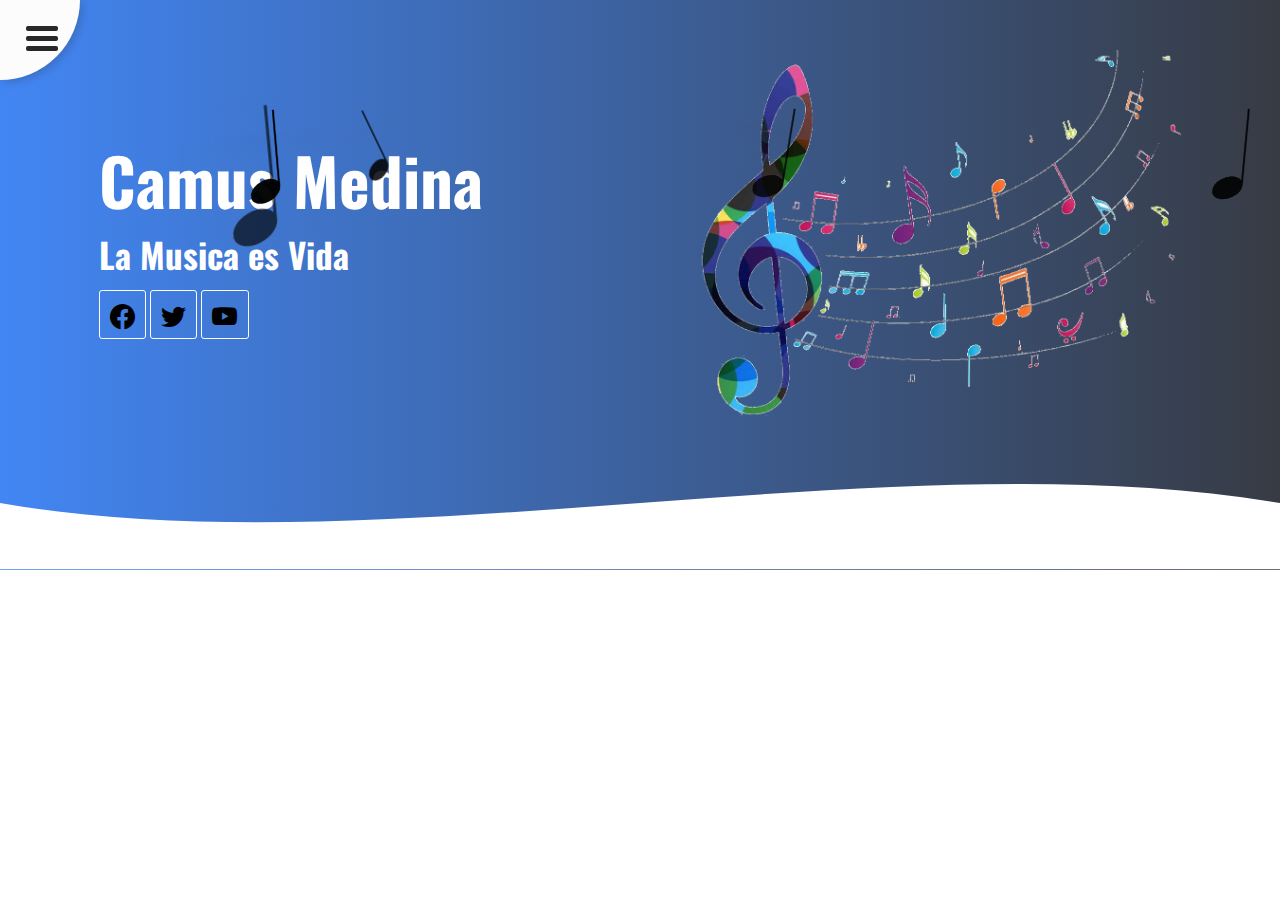
<file: index.html>
<!DOCTYPE html>
<html lang="en">
<head>
    <meta charset="UTF-8">
    <meta http-equiv="X-UA-Compatible" content="IE=edge">
    <meta name="viewport" content="width=device-width, initial-scale=1.0">
    <link href="img/home.png" rel="icon">
    <link rel="stylesheet" href="plugins/bootstrap-icons/bootstrap-icons.css">
    <link rel="stylesheet" href="plugins/Atumm/css/AutumnLeaf.min.css">
    <link rel="stylesheet" href="css/styleHome.css">
    <title>PagePrincipal</title>
</head>
<body>


    <section>

        <article>
            <div class="menu">
            <input id="menu--toggle" type="checkbox" />
            <label class="menu--toggle__trigger" for="menu--toggle"></label>
            <label class="menu--toggle__burger" for="menu--toggle"></label>

            <ul class="menu__body">
                <li class="menu__body-element">
                <a class="menu__body-link" href="index.html">
                    <i class="bi bi-house-door"></i>
                    Inicio
                </a>
                
                </li>

                <li class="menu__body-element">
                <a class="menu__body-link" href="galleria.html">
                    <i class="bi bi-image"></i>
                    Galleria
                </a>
                
                </li>
                <li class="menu__body-element">
                <a class="menu__body-link" href="contact.html">
                    <i class="bi bi-person-lines-fill"></i>
                    Contacto
                </a>
                
                </li>
                
            </ul>
            
            </div>
        </article>
        <article>
            <div class="promotion">
            </div>
        </article>
        </section>






    <header>
        <div class="container">    
            <div class="textos">
                <h1>Camus Medina </h1>
                <h2>La Musica es Vida</h2>
                <a href="https://www.facebook.com/" class="facebook" target="_blank"><i class="bi bi-facebook"></i></a>
                <a href="https://twitter.com/" class="twitter" target="_blank"><i class="bi bi-twitter"></i></a>
                <a href="https://www.youtube.com/" class="youtube" target="_blank"><i class="bi bi-youtube"></i></a>
            </div>
            <img src="img/music.png" alt="">
        </div>
    </header>



    <div class="wave">
        <div style="height: 100px; overflow: hidden;" >
            <svg viewBox="0 0 500 150" preserveAspectRatio="none" style="height: 100%; width: 100%;">
                <path d="M0.00,49.66 C150.00,148.99 349.20,-49.65 500.00,49.66 L500.00,148.99 L0.00,148.99 Z" style="stroke: none; fill: #fff;">
                </path>
            </svg>
        </div>
    </div>




    <script src="plugins/Atumm/js/jquery-2.1.4.min.js"></script>
    <script src="plugins/Atumm/js/greensock.js"></script>
    <script src="plugins/Atumm/js/AutumnLeaf.min.js"></script>
    <script src="js/appHome.js"></script>
</body>
</html>
</file>
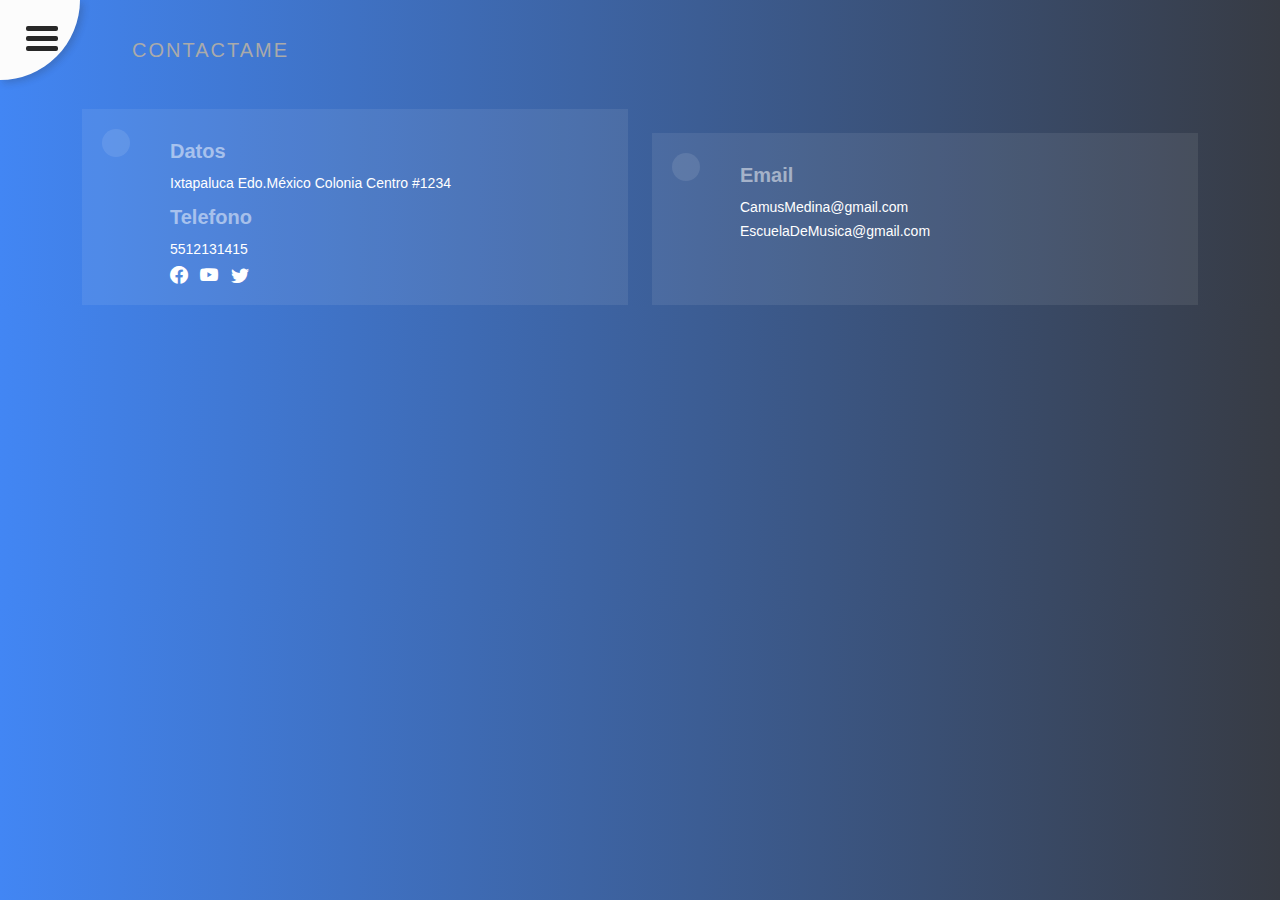
<file: contact.html>
<!DOCTYPE html>
<html lang="en">
<head>
    <meta charset="UTF-8">
    <meta http-equiv="X-UA-Compatible" content="IE=edge">
    <meta name="viewport" content="width=device-width, initial-scale=1.0">
    <title>Contacto</title>
    <link href="img/contacto.jpg" rel="icon">
    <link rel="stylesheet" href="css/bootstrap.min.css">
    <link rel="stylesheet" href="css/styleContact.css">
    <link rel="stylesheet" href="plugins/bootstrap-icons/bootstrap-icons.css">
</head>
<body>


    <section>
        <article id="navegacion">
            <div class="menu">
            <input id="menu--toggle" type="checkbox" />
            <label class="menu--toggle__trigger" for="menu--toggle"></label>
            <label class="menu--toggle__burger" for="menu--toggle"></label>

            <ul class="menu__body">
                <li class="menu__body-element">
                <a class="menu__body-link" href="index.html">
                    <i class="bi bi-house-door"></i>
                    Inicio
                </a>
                
                </li>

                <li class="menu__body-element">
                <a class="menu__body-link" href="galleria.html">
                    <i class="bi bi-image"></i>
                    Galleria
                </a>
                
                </li>
                <li class="menu__body-element">
                <a class="menu__body-link" href="contact.html">
                    <i class="bi bi-person-lines-fill"></i>
                    Contacto
                </a>
                
                </li>
                
            </ul>
            
            </div>
        </article>

        <article>
            <div class="promotion"></div>
        </article>
        </section>









        <section id="contact" class="contact">
            <div class="container">
                
                <div class="section-title">
                    <h2>Contactame</h2>
                </div>
    
            <div class="row mt-2">
    
                <div class="col-md-6 mt-4 mt-md-0 d-flex align-items-stretch">
                <div class="info-box">
                <i class="bx bx-share-alt"></i>
                <h3>Datos</h3>
                <p>Ixtapaluca Edo.México Colonia Centro #1234</p>
                <h3>Telefono</h3>
                <p>5512131415</p>
                <div class="social-links">
                    <a href="https://www.facebook.com/" class="facebook" target="_blank"><i class="bi bi-facebook"></i></a>
                    <a href="https://www.youtube.com/" class ="youtube" target="_blank"><i class="bi bi-youtube"></i></a>
                    <a href="https://www.twitter.com/" class ="twitter" target="_blank"><i class="bi bi-twitter"></i></a>
                </div>
            </div>
            </div>
    
            <div class="col-md-6 mt-4 d-flex align-items-stretch">
            <div class="info-box">
                <i class="bx bx-envelope"></i>
                <h3>Email</h3>
                <p>CamusMedina@gmail.com</p>
                <p>EscuelaDeMusica@gmail.com</p>
            </div>
            </div>
        </div>
        </div>
    </section>
</body>
</html>
</file>
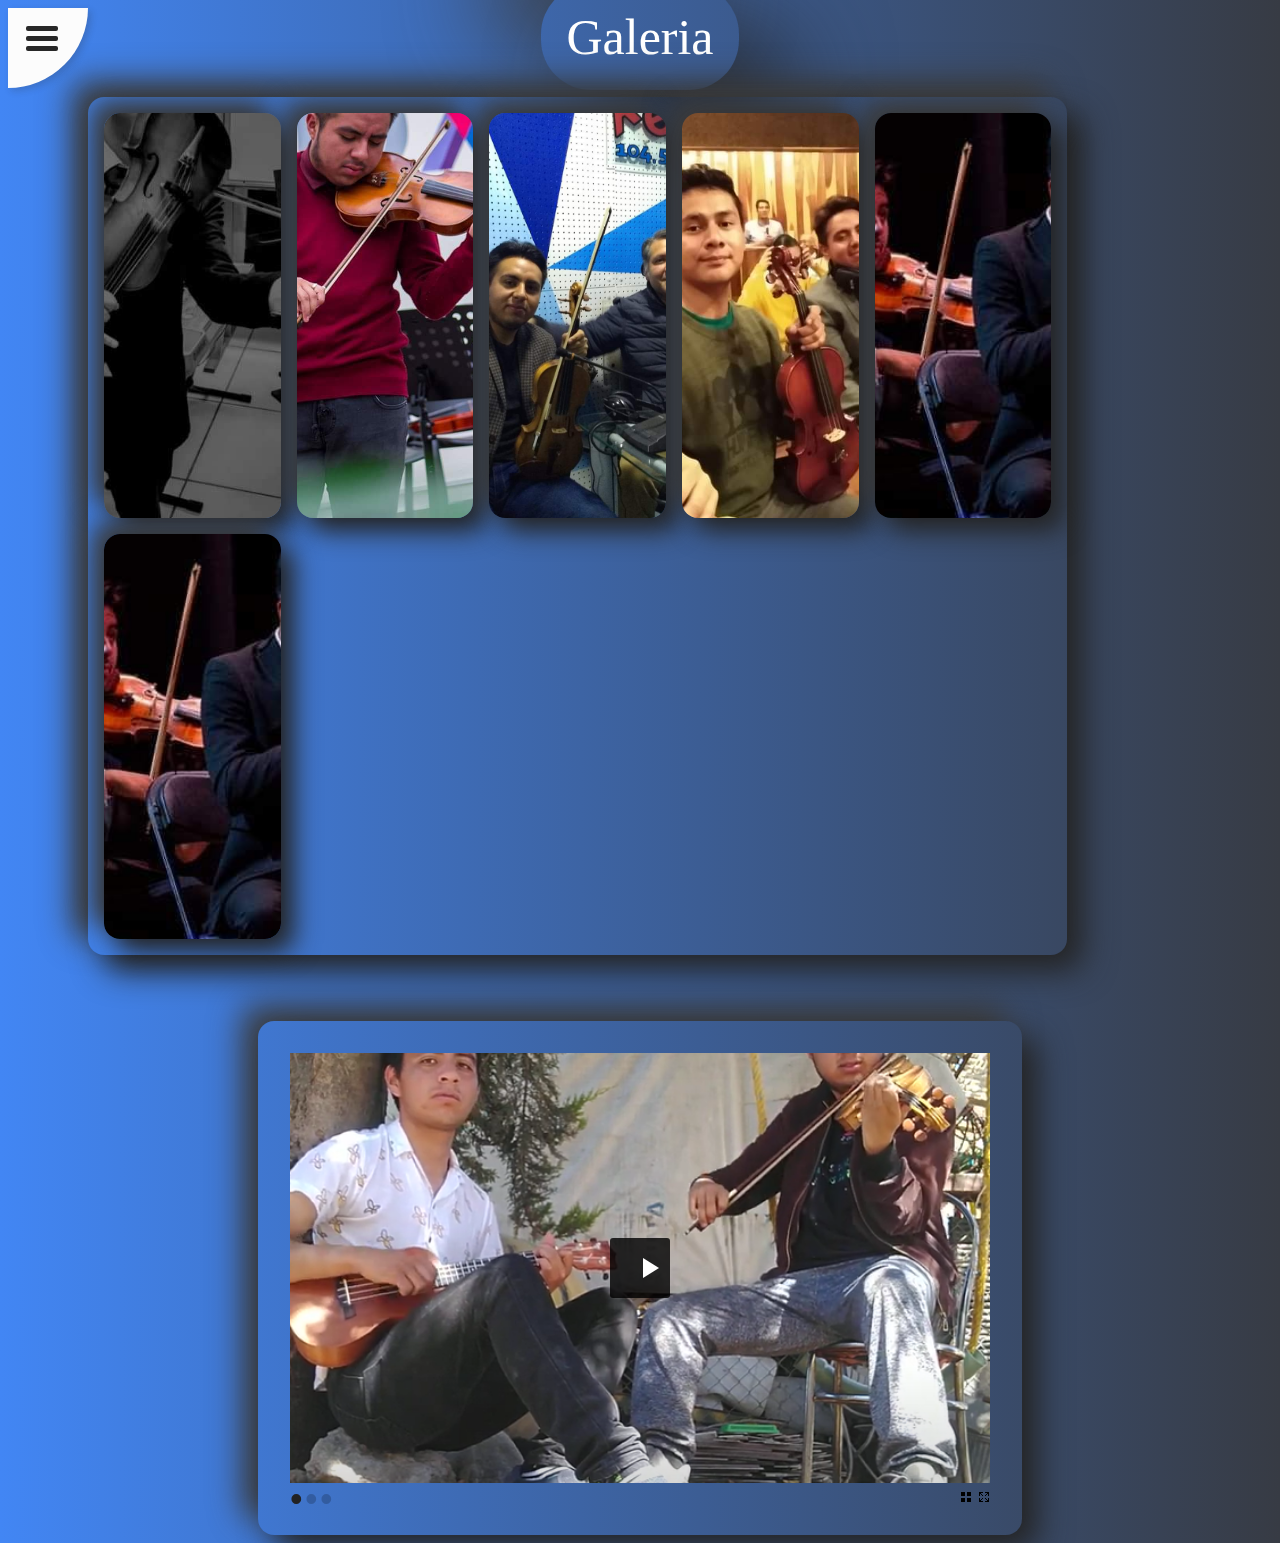
<file: galleria.html>
<!DOCTYPE html>
<html lang="en">
<head>
    <meta charset="UTF-8">
    <meta http-equiv="X-UA-Compatible" content="IE=edge">
    <meta name="viewport" content="width=device-width, initial-scale=1.0">
    <link href="img/galleria.png" rel="icon">
    <link rel="stylesheet" href="plugins/bootstrap-icons/bootstrap-icons.css">
    <link rel="stylesheet" href="plugins/Atumm/css/AutumnLeaf.min.css">
    <link rel="stylesheet" href="css/styleGallery.css">
    <title>Galleria</title>
</head>
<body>

    <section>
        <article id="navegacion">
            <div class="menu">
            <input id="menu--toggle" type="checkbox" />
            <label class="menu--toggle__trigger" for="menu--toggle"></label>
            <label class="menu--toggle__burger" for="menu--toggle"></label>

            <ul class="menu__body">
                <li class="menu__body-element">
                <a class="menu__body-link" href="index.html">
                    <i class="bi bi-house-door"></i>
                    Inicio
                </a>
                
                </li>

                <li class="menu__body-element">
                <a class="menu__body-link" href="galleria.html">
                    <i class="bi bi-image"></i>
                    Galleria
                </a>
                
                </li>
                <li class="menu__body-element">
                <a class="menu__body-link" href="contact.html">
                    <i class="bi bi-person-lines-fill"></i>
                    Contacto
                </a>
                
                </li>
                
            </ul>
            
            </div>
        </article>




        <article>
            <div class="promotion"></div>
        </article>
        </section>

        <center>
            <a href="#" class="titulo" id="titulo"></a>
        </center>

        <div class="body">    
        <ul class="ul">
            <li class="li">
                <a href="#" class="a" title="Imagen 1">
                    <img src="img/camus1.jpeg" alt="Imagen 1" class="img" loading="lazy">
                </a>
            </li>
            <li class="li">
                <a href="#" class="a" title="Imagen 2">
                    <img src="img/camus2.jpeg" alt="Imagen 2" class="img" loading="lazy">
                </a>
            </li>
            <li class="li">
                <a href="#" class="a" title="Imagen 3">
                    <img src="img/camus3.jpeg" alt="Imagen 3" class="img" loading="lazy">
                </a>
            </li>
            <li class="li">
                <a href="#" class="a" title="Imagen 2">
                    <img src="img/camus4.jpeg" alt="Imagen 4" class="img" loading="lazy">
                </a>
        </li>
        <li class="li">
            <a href="#" class="a" title="Imagen 3">
                <img src="img/camus5.jpeg" alt="Imagen 5" class="img" loading="lazy">
            </a>
        </li>
        <li class="li">
            <a href="#" class="a" title="Imagen 3">
                <img src="img/camus5.jpeg" alt="Imagen 5" class="img" loading="lazy">
            </a>
        </li>
    </ul>
    </div>
    
    
    <div class="lightbox">
        <button class="cerrar">X</button>
        <img src="img/camus1.jpeg" alt="Imagen 1" class="grande" loading="lazy">
    </div>
    
    <center>
    <div class="galleria">
        <a href="https://www.youtube.com/watch?v=Zn62h-uOd4s&ab_channel=OscarMorales"><img src="img/camusVideo1.PNG"></a>
        <a href="https://www.youtube.com/watch?v=4k-yHogvAuY&ab_channel=OscarMorales"><img src="img/videoCamus2.PNG"></a>
        <a href="https://www.youtube.com/watch?v=L8kPhS5KUQk&ab_channel=OscarMorales"><img src="img/videoCamus3.PNG"></a>
    </div>
    </center>


    <script src="plugins/Atumm/js/jquery-2.1.4.min.js"></script>
    <script src="js/jquery.shuffleLetters.js"></script>
    <script src="Galleria/galleria.min.js"></script>
    <script src="js/appGallery.js"></script>
</body>
</html>
</file>
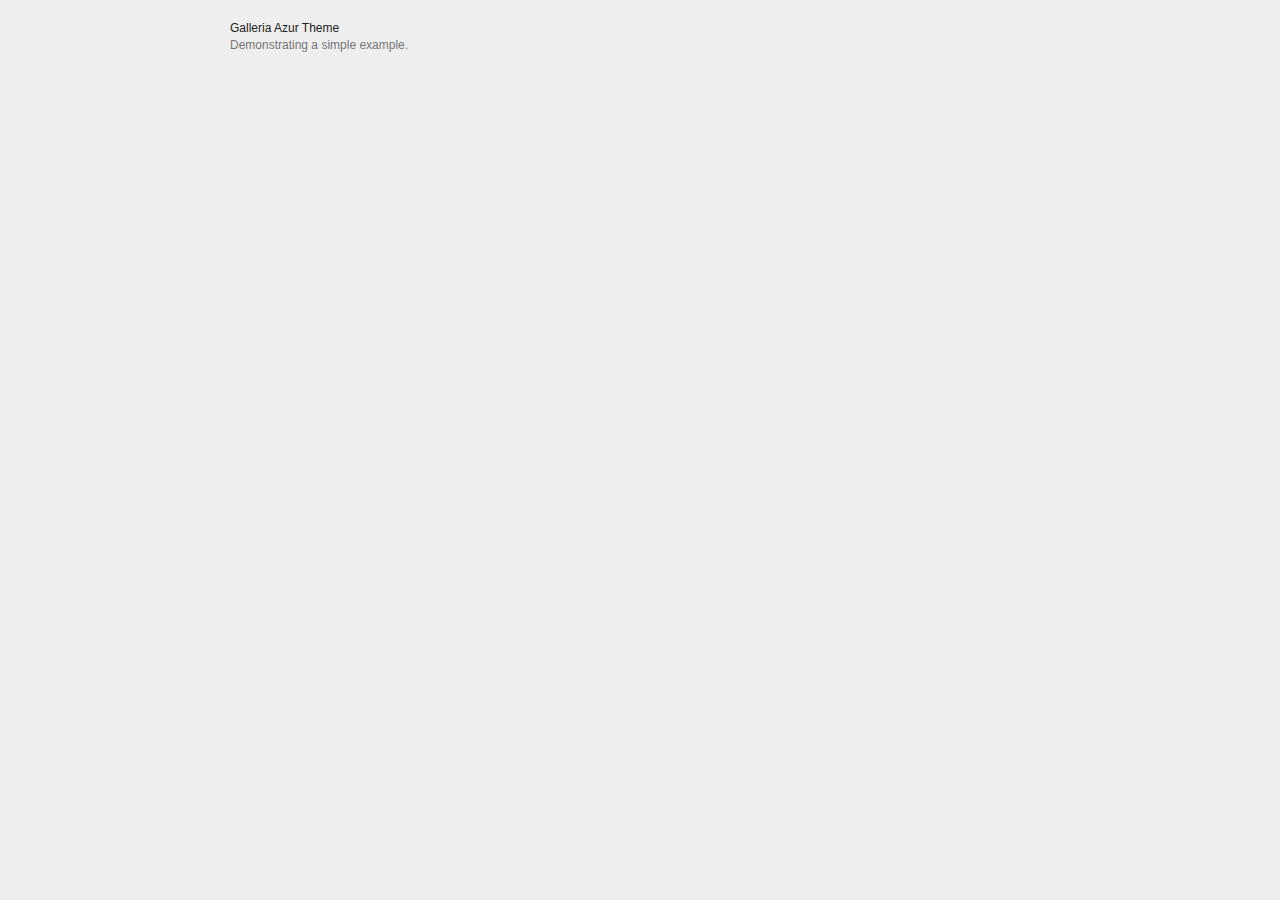
<file: Galleria/themes/azur/demo-retina.html>
<!DOCTYPE html>
<html lang="en">
    <head>
        <meta charset="utf-8">
        <meta name="viewport" content="width=device-width,initial-scale=0.3">
        <title>Galleria Azur Theme</title>
        <style>

            /* Demo styles */
            html,body{background:#eee;margin:0;}
            .content{color:#777;font:12px/1.4 "helvetica neue",arial,sans-serif;max-width:820px;margin:20px auto;}
            h1{font-size:12px;font-weight:normal;color:#222;margin:0;}
            p{margin:0 0 20px}
            a {color:#22BCB9;text-decoration:none;}
            .galleria-info-description a { color: #bbb;}
            .cred{margin-top:20px;font-size:11px;}

            /* Gallery measures that will be applied */
            .galleria {
                height:420px;    /* defines a static gallery height */
                max-width:820px; /* defines a responsive width */
            }

        </style>

        <!-- load jQuery -->
        <!-- <script src="https://ajax.googleapis.com/ajax/libs/jquery/3.1.1/jquery.js"></script> -->
        <script src="https://ajax.googleapis.com/ajax/libs/jquery/2.2.4/jquery.js"></script>

        <!-- load Galleria -->
        <script src="../../galleria.js"></script>

    </head>
<body>
    <div class="content">
        <h1>Galleria Azur Theme</h1>
        <p>Demonstrating a simple example.</p>

        <div class="galleria">
            <a href="https://picsum.photos/id/389/1024/768.jpg" data-srcset="https://picsum.photos/id/389/1024/768.jpg 1x, https://picsum.photos/id/389/2048/1536.jpg 2x">
                <img src="https://picsum.photos/id/389/150/100.jpg" srcset="https://picsum.photos/id/389/150/100.jpg 1x, https://picsum.photos/id/389/300/200.jpg 2x"
                     data-big="https://picsum.photos/id/389/1440/1080.jpg" data-bigsrcset="https://picsum.photos/id/389/1440/1080.jpg 1x, https://picsum.photos/id/389/2880/2160.jpg 2x"
                     data-description="by &lt;a href=&quot;https://unsplash.com/photos/bt-Sc22W-BE&quot;&gt;Jake Hills&lt;/a&gt; on &lt;a href=&quot;https://unsplash.com&quot;&gt;Unsplash&lt;/a&gt;"
                     data-title="Footsteps">
            </a>
            <a href="https://picsum.photos/id/675/1024/768.jpg" data-srcset="https://picsum.photos/id/675/1024/768.jpg 1x, https://picsum.photos/id/675/2048/1536.jpg 2x">
                <img src="https://picsum.photos/id/675/150/100.jpg" srcset="https://picsum.photos/id/675/150/100.jpg 1x, https://picsum.photos/id/675/300/200.jpg 2x"
                     data-big="https://picsum.photos/id/675/1440/1080.jpg" data-bigsrcset="https://picsum.photos/id/675/1440/1080.jpg 1x, https://picsum.photos/id/675/2880/2160.jpg 2x"
                     data-description="by &lt;a href=&quot;https://unsplash.com/photos/hBYzBU1xP6s&quot;&gt;Barn Images&lt;/a&gt; on &lt;a href=&quot;https://unsplash.com&quot;&gt;Unsplash&lt;/a&gt;"
                     data-title="Waves washes on beach shore">
            </a>
            <a href="https://picsum.photos/id/525/1024/768.jpg" data-srcset="https://picsum.photos/id/525/1024/768.jpg 1x, https://picsum.photos/id/525/2048/1536.jpg 2x">
                <img src="https://picsum.photos/id/525/150/100.jpg" srcset="https://picsum.photos/id/525/150/100.jpg 1x, https://picsum.photos/id/525/300/200.jpg 2x"
                     data-big="https://picsum.photos/id/525/1440/1080.jpg" data-bigsrcset="https://picsum.photos/id/525/1440/1080.jpg 1x, https://picsum.photos/id/525/2880/2160.jpg 2x"
                     data-description="by &lt;a href=&quot;https://unsplash.com/photos/aViOQZzikVs&quot;&gt;Luca Zanon&lt;/a&gt; on &lt;a href=&quot;https://unsplash.com&quot;&gt;Unsplash&lt;/a&gt;"
                     data-title="Extreme Desert Hike">
            </a>
            <a href="https://picsum.photos/id/349/1024/768.jpg" data-srcset="https://picsum.photos/id/349/1024/768.jpg 1x, https://picsum.photos/id/349/2048/1536.jpg 2x">
                <img src="https://picsum.photos/id/349/150/100.jpg" srcset="https://picsum.photos/id/349/150/100.jpg 1x, https://picsum.photos/id/349/300/200.jpg 2x"
                     data-big="https://picsum.photos/id/349/1440/1080.jpg" data-bigsrcset="https://picsum.photos/id/349/1440/1080.jpg 1x, https://picsum.photos/id/349/2880/2160.jpg 2x"
                     data-description="by &lt;a href=&quot;https://unsplash.com/photos/FmMivfgHCiM&quot;&gt;Caleb George&lt;/a&gt; on &lt;a href=&quot;https://unsplash.com&quot;&gt;Unsplash&lt;/a&gt;"
                     data-title="Man in front of skyline">
            </a>
            <a href="https://picsum.photos/id/120/1024/768.jpg" data-srcset="https://picsum.photos/id/120/1024/768.jpg 1x, https://picsum.photos/id/120/2048/1536.jpg 2x">
                <img src="https://picsum.photos/id/120/150/100.jpg" srcset="https://picsum.photos/id/120/150/100.jpg 1x, https://picsum.photos/id/120/300/200.jpg 2x"
                     data-big="https://picsum.photos/id/120/1440/1080.jpg" data-bigsrcset="https://picsum.photos/id/120/1440/1080.jpg 1x, https://picsum.photos/id/120/2880/2160.jpg 2x"
                     data-description="by &lt;a href=&quot;https://unsplash.com/photos/_DA3D5P71qs&quot;&gt;Guillaume&lt;/a&gt; on &lt;a href=&quot;https://unsplash.com&quot;&gt;Unsplash&lt;/a&gt;"
                     data-title="Milky Way Night Sky">
            </a>
            <a href="https://picsum.photos/id/299/1024/768.jpg" data-srcset="https://picsum.photos/id/299/1024/768.jpg 1x, https://picsum.photos/id/299/2048/1536.jpg 2x">
                <img src="https://picsum.photos/id/299/150/100.jpg" srcset="https://picsum.photos/id/299/150/100.jpg 1x, https://picsum.photos/id/299/300/200.jpg 2x"
                     data-big="https://picsum.photos/id/299/1440/1080.jpg" data-bigsrcset="https://picsum.photos/id/299/1440/1080.jpg 1x, https://picsum.photos/id/299/2880/2160.jpg 2x"
                     data-description="by &lt;a href=&quot;https://unsplash.com/photos/nOhUx3tiaQQ&quot;&gt;Matthew Wiebe&lt;/a&gt; on &lt;a href=&quot;https://unsplash.com&quot;&gt;Unsplash&lt;/a&gt;"
                     data-title="My favorite building in the city">
            </a>
            <a href="https://picsum.photos/id/219/1024/768.jpg" data-srcset="https://picsum.photos/id/219/1024/768.jpg 1x, https://picsum.photos/id/219/2048/1536.jpg 2x">
                <img src="https://picsum.photos/id/219/150/100.jpg" srcset="https://picsum.photos/id/219/150/100.jpg 1x, https://picsum.photos/id/219/300/200.jpg 2x"
                     data-big="https://picsum.photos/id/219/1440/1080.jpg" data-bigsrcset="https://picsum.photos/id/219/1440/1080.jpg 1x, https://picsum.photos/id/219/2880/2160.jpg 2x"
                     data-description="by &lt;a href=&quot;https://unsplash.com/photos/7iB4OZDlRok&quot;&gt;Martyn Seddon&lt;/a&gt; on &lt;a href=&quot;https://unsplash.com&quot;&gt;Unsplash&lt;/a&gt;"
                     data-title="Encounter with a leopard">
            </a>
            <a href="https://picsum.photos/id/856/1024/768.jpg" data-srcset="https://picsum.photos/id/856/1024/768.jpg 1x, https://picsum.photos/id/856/2048/1536.jpg 2x">
                <img src="https://picsum.photos/id/856/150/100.jpg" srcset="https://picsum.photos/id/856/150/100.jpg 1x, https://picsum.photos/id/856/300/200.jpg 2x"
                     data-big="https://picsum.photos/id/856/1440/1080.jpg" data-bigsrcset="https://picsum.photos/id/856/1440/1080.jpg 1x, https://picsum.photos/id/856/2880/2160.jpg 2x"
                     data-description="by &lt;a href=&quot;https://unsplash.com/photos/omKdUQ9R3Zo&quot;&gt;Olu Eletu&lt;/a&gt; on &lt;a href=&quot;https://unsplash.com&quot;&gt;Unsplash&lt;/a&gt;"
                     data-title="Elegant man with hot coffee">
            </a>
            <a href="https://picsum.photos/id/531/1024/768.jpg" data-srcset="https://picsum.photos/id/531/1024/768.jpg 1x, https://picsum.photos/id/531/2048/1536.jpg 2x">
                <img src="https://picsum.photos/id/531/150/100.jpg" srcset="https://picsum.photos/id/531/150/100.jpg 1x, https://picsum.photos/id/531/300/200.jpg 2x"
                     data-big="https://picsum.photos/id/531/1440/1080.jpg" data-bigsrcset="https://picsum.photos/id/531/1440/1080.jpg 1x, https://picsum.photos/id/531/2880/2160.jpg 2x"
                     data-description="by &lt;a href=&quot;https://unsplash.com/photos/zr8msYQhfRg&quot;&gt;Jeff Sheldon&lt;/a&gt; on &lt;a href=&quot;https://unsplash.com&quot;&gt;Unsplash&lt;/a&gt;"
                     data-title="Vintage cameras">
            </a>
            <a href="https://picsum.photos/id/426/1024/768.jpg" data-srcset="https://picsum.photos/id/426/1024/768.jpg 1x, https://picsum.photos/id/426/2048/1536.jpg 2x">
                <img src="https://picsum.photos/id/426/150/100.jpg" srcset="https://picsum.photos/id/426/150/100.jpg 1x, https://picsum.photos/id/426/300/200.jpg 2x"
                     data-big="https://picsum.photos/id/426/1440/1080.jpg" data-bigsrcset="https://picsum.photos/id/426/1440/1080.jpg 1x, https://picsum.photos/id/426/2880/2160.jpg 2x"
                     data-description="by &lt;a href=&quot;https://unsplash.com/photos/01ZeHnK3F_4&quot;&gt;Ales Krivec&lt;/a&gt; on &lt;a href=&quot;https://unsplash.com&quot;&gt;Unsplash&lt;/a&gt;"
                     data-title="Valley town">
            </a>
            <a href="https://vimeo.com/25750735">
                <span class="video">Works for vimeo too.</span>
            </a>
            <a href="https://www.youtube.com/watch?v=PEEXZZ071FE">
                <span class="video">Works for youtube too.</span>
            </a>
        </div>


    </div>
    <script>
    $(function() {
        // Load the Azur theme
        Galleria.loadTheme('galleria.azur.js');

        // Initialize Galleria
        Galleria.run('.galleria');
    });
    </script>
    </body>
</html>
</file>
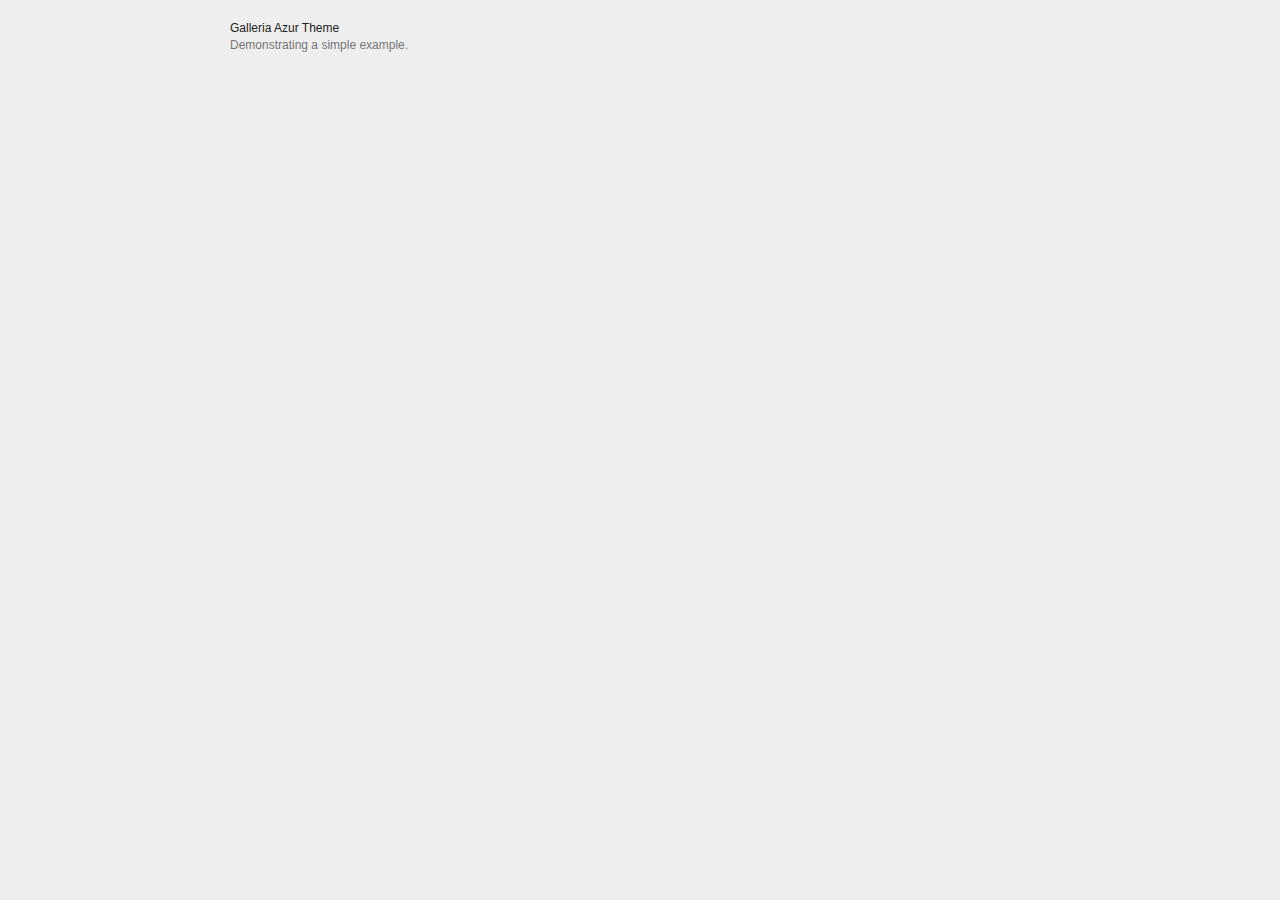
<file: Galleria/themes/azur/demo.html>
<!DOCTYPE html>
<html lang="en">
    <head>
        <meta charset="utf-8">
        <meta name="viewport" content="width=device-width,initial-scale=0.3">
        <title>Galleria Azur Theme</title>
        <style>

            /* Demo styles */
            html,body{background:#eee;margin:0;}
            .content{color:#777;font:12px/1.4 "helvetica neue",arial,sans-serif;max-width:820px;margin:20px auto;}
            h1{font-size:12px;font-weight:normal;color:#222;margin:0;}
            p{margin:0 0 20px}
            a {color:#22BCB9;text-decoration:none;}
            .galleria-info-description a { color: #bbb;}
            .cred{margin-top:20px;font-size:11px;}

            /* Gallery measures that will be applied */
            .galleria {
                height:420px;    /* defines a static gallery height */
                max-width:820px; /* defines a responsive width */
            }

        </style>

        <!-- load jQuery -->
        <!-- <script src="https://ajax.googleapis.com/ajax/libs/jquery/3.1.1/jquery.js"></script> -->
        <script src="https://ajax.googleapis.com/ajax/libs/jquery/2.2.4/jquery.js"></script>

        <!-- load Galleria -->
        <script src="../../galleria.js"></script>

    </head>
<body>
    <div class="content">
        <h1>Galleria Azur Theme</h1>
        <p>Demonstrating a simple example.</p>

        <div class="galleria">
            <a href="https://picsum.photos/id/389/1024/768.jpg">
                <img src="https://picsum.photos/id/389/150/100.jpg"
                     data-big="https://picsum.photos/id/389/1440/1080.jpg"
                     data-description="by &lt;a href=&quot;https://unsplash.com/photos/bt-Sc22W-BE&quot;&gt;Jake Hills&lt;/a&gt; on &lt;a href=&quot;https://unsplash.com&quot;&gt;Unsplash&lt;/a&gt;"
                     data-title="Footsteps">
            </a>
            <a href="https://picsum.photos/id/675/1024/768.jpg">
                <img src="https://picsum.photos/id/675/150/100.jpg"
                     data-big="https://picsum.photos/id/675/1440/1080.jpg"
                     data-description="by &lt;a href=&quot;https://unsplash.com/photos/hBYzBU1xP6s&quot;&gt;Barn Images&lt;/a&gt; on &lt;a href=&quot;https://unsplash.com&quot;&gt;Unsplash&lt;/a&gt;"
                     data-title="Waves washes on beach shore">
            </a>
            <a href="https://picsum.photos/id/525/1024/768.jpg">
                <img src="https://picsum.photos/id/525/150/100.jpg"
                     data-big="https://picsum.photos/id/525/1440/1080.jpg"
                     data-description="by &lt;a href=&quot;https://unsplash.com/photos/aViOQZzikVs&quot;&gt;Luca Zanon&lt;/a&gt; on &lt;a href=&quot;https://unsplash.com&quot;&gt;Unsplash&lt;/a&gt;"
                     data-title="Extreme Desert Hike">
            </a>
            <a href="https://picsum.photos/id/349/1024/768.jpg">
                <img src="https://picsum.photos/id/349/150/100.jpg"
                     data-big="https://picsum.photos/id/349/1440/1080.jpg"
                     data-description="by &lt;a href=&quot;https://unsplash.com/photos/FmMivfgHCiM&quot;&gt;Caleb George&lt;/a&gt; on &lt;a href=&quot;https://unsplash.com&quot;&gt;Unsplash&lt;/a&gt;"
                     data-title="Man in front of skyline">
            </a>
            <a href="https://picsum.photos/id/120/1024/768.jpg">
                <img src="https://picsum.photos/id/120/150/100.jpg"
                     data-big="https://picsum.photos/id/120/1440/1080.jpg"
                     data-description="by &lt;a href=&quot;https://unsplash.com/photos/_DA3D5P71qs&quot;&gt;Guillaume&lt;/a&gt; on &lt;a href=&quot;https://unsplash.com&quot;&gt;Unsplash&lt;/a&gt;"
                     data-title="Milky Way Night Sky">
            </a>
            <a href="https://picsum.photos/id/299/1024/768.jpg">
                <img src="https://picsum.photos/id/299/150/100.jpg"
                     data-big="https://picsum.photos/id/299/1440/1080.jpg"
                     data-description="by &lt;a href=&quot;https://unsplash.com/photos/nOhUx3tiaQQ&quot;&gt;Matthew Wiebe&lt;/a&gt; on &lt;a href=&quot;https://unsplash.com&quot;&gt;Unsplash&lt;/a&gt;"
                     data-title="My favorite building in the city">
            </a>
            <a href="https://picsum.photos/id/219/1024/768.jpg">
                <img src="https://picsum.photos/id/219/150/100.jpg"
                     data-big="https://picsum.photos/id/219/1440/1080.jpg"
                     data-description="by &lt;a href=&quot;https://unsplash.com/photos/7iB4OZDlRok&quot;&gt;Martyn Seddon&lt;/a&gt; on &lt;a href=&quot;https://unsplash.com&quot;&gt;Unsplash&lt;/a&gt;"
                     data-title="Encounter with a leopard">
            </a>
            <a href="https://picsum.photos/id/856/1024/768.jpg">
                <img src="https://picsum.photos/id/856/150/100.jpg"
                     data-big="https://picsum.photos/id/856/1440/1080.jpg"
                     data-description="by &lt;a href=&quot;https://unsplash.com/photos/omKdUQ9R3Zo&quot;&gt;Olu Eletu&lt;/a&gt; on &lt;a href=&quot;https://unsplash.com&quot;&gt;Unsplash&lt;/a&gt;"
                     data-title="Elegant man with hot coffee">
            </a>
            <a href="https://picsum.photos/id/531/1024/768.jpg">
                <img src="https://picsum.photos/id/531/150/100.jpg"
                     data-big="https://picsum.photos/id/531/1440/1080.jpg"
                     data-description="by &lt;a href=&quot;https://unsplash.com/photos/zr8msYQhfRg&quot;&gt;Jeff Sheldon&lt;/a&gt; on &lt;a href=&quot;https://unsplash.com&quot;&gt;Unsplash&lt;/a&gt;"
                     data-title="Vintage cameras">
            </a>
            <a href="https://picsum.photos/id/426/1024/768.jpg">
                <img src="https://picsum.photos/id/426/150/100.jpg"
                     data-big="https://picsum.photos/id/426/1440/1080.jpg"
                     data-description="by &lt;a href=&quot;https://unsplash.com/photos/01ZeHnK3F_4&quot;&gt;Ales Krivec&lt;/a&gt; on &lt;a href=&quot;https://unsplash.com&quot;&gt;Unsplash&lt;/a&gt;"
                     data-title="Valley town">
            </a>
            <a href="https://vimeo.com/25750735">
                <span class="video">Works for vimeo too.</span>
            </a>
            <a href="https://www.youtube.com/watch?v=PEEXZZ071FE">
                <span class="video">Works for youtube too.</span>
            </a>
        </div>


    </div>
    <script>
    $(function() {
        // Load the Azur theme
        Galleria.loadTheme('galleria.azur.js');

        // Initialize Galleria
        Galleria.run('.galleria');
    });
    </script>
    </body>
</html>
</file>
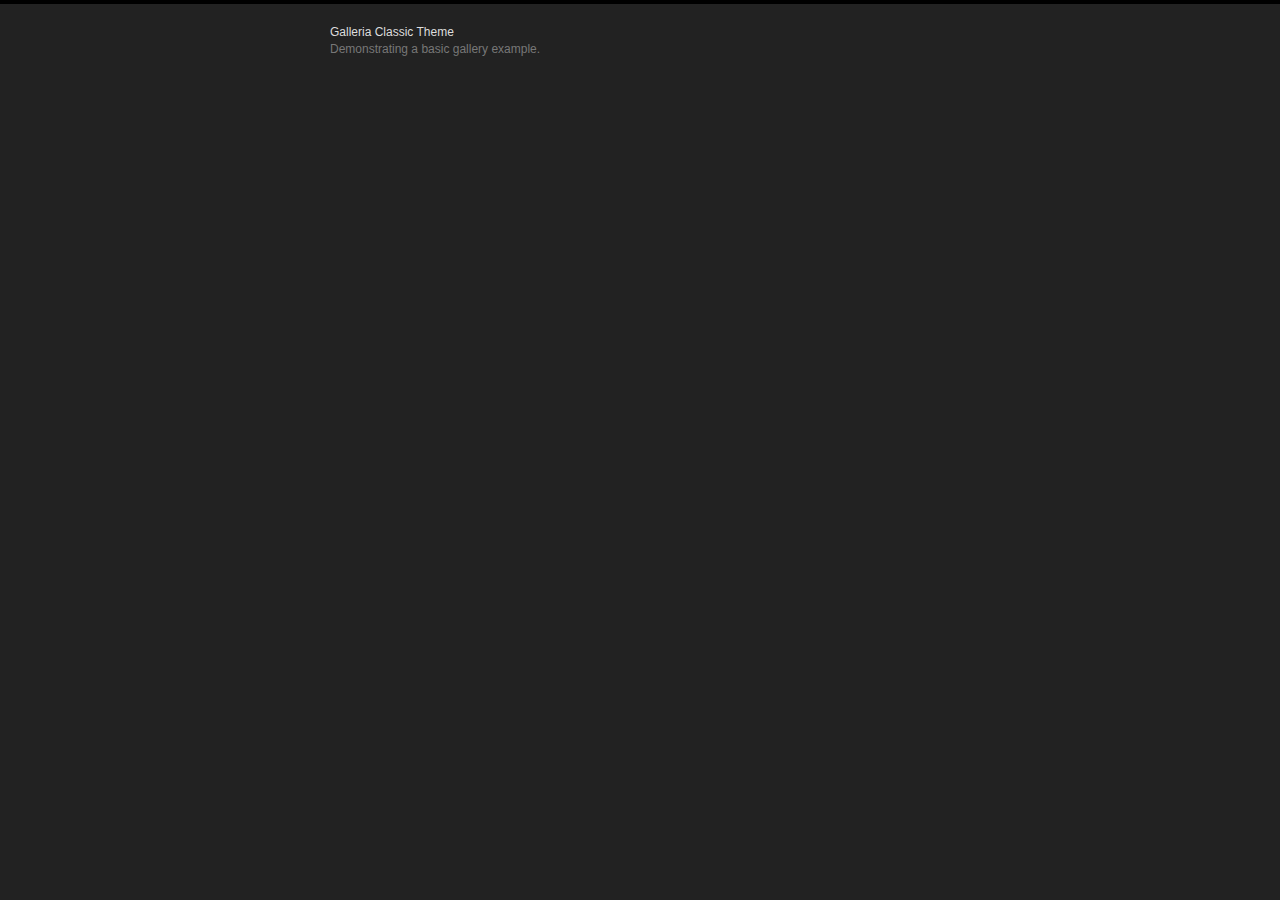
<file: Galleria/themes/classic/demo-retina.html>
<!DOCTYPE html>
<html lang="en">
    <head>
        <meta charset="utf-8">
        <title>Galleria Classic Theme</title>
        <style>

            /* Demo styles */
            html,body{background:#222;margin:0;}
            body{border-top:4px solid #000;}
            .content{color:#777;font:12px/1.4 "helvetica neue",arial,sans-serif;width:620px;margin:20px auto;}
            h1{font-size:12px;font-weight:normal;color:#ddd;margin:0;}
            p{margin:0 0 20px}
            a {color:#22BCB9;text-decoration:none;}
            .galleria-info-description a {color: #bbb;}
            .cred{margin-top:20px;font-size:11px;}

            /* This rule is read by Galleria to define the gallery height: */
            #galleria{height:320px}

        </style>

        <!-- load jQuery -->
        <!-- <script src="https://ajax.googleapis.com/ajax/libs/jquery/3.1.1/jquery.js"></script> -->
        <script src="https://ajax.googleapis.com/ajax/libs/jquery/2.2.4/jquery.js"></script>

        <!-- load Galleria -->
        <script src="../../galleria.js"></script>

    </head>
<body>
    <div class="content">
        <h1>Galleria Classic Theme</h1>
        <p>Demonstrating a basic gallery example.</p>

        <div id="galleria">
            <a href="https://picsum.photos/id/1055/800/500.jpg" data-srcset="https://picsum.photos/id/1055/800/500.jpg 1x, https://picsum.photos/id/1055/1600/1000.jpg 2x">
                <img src="https://picsum.photos/id/1055/150/100.jpg" srcset="https://picsum.photos/id/1055/150/100.jpg 1x, https://picsum.photos/id/1055/300/200.jpg 2x"
                     data-description="by &lt;a href=&quot;https://unsplash.com/photos/12rzbJhQ89E&quot;&gt;Neil Thomas&lt;/a&gt; on &lt;a href=&quot;https://unsplash.com&quot;&gt;Unsplash&lt;/a&gt;"
                     data-title="Calm before the storm">
            </a>
            <a href="https://picsum.photos/id/268/800/500.jpg" data-srcset="https://picsum.photos/id/268/800/500.jpg 1x, https://picsum.photos/id/268/1600/1000.jpg 2x">
                <img src="https://picsum.photos/id/268/150/100.jpg" srcset="https://picsum.photos/id/268/150/100.jpg 1x, https://picsum.photos/id/268/300/200.jpg 2x"
                     data-description="by &lt;a href=&quot;https://unsplash.com/photos/vc3ZOCf5BN8&quot;&gt;davide ragusa&lt;/a&gt; on &lt;a href=&quot;https://unsplash.com&quot;&gt;Unsplash&lt;/a&gt;"
                     data-title="Wooden gate at the beach">
            </a>
            <a href="https://picsum.photos/id/35/800/500.jpg" data-srcset="https://picsum.photos/id/35/800/500.jpg 1x, https://picsum.photos/id/35/1600/1000.jpg 2x">
                <img src="https://picsum.photos/id/35/150/100.jpg" srcset="https://picsum.photos/id/35/150/100.jpg 1x, https://picsum.photos/id/35/300/200.jpg 2x"
                     data-description="by &lt;a href=&quot;https://unsplash.com/photos/znM0ujn2RUA&quot;&gt;Shane Colella&lt;/a&gt; on &lt;a href=&quot;https://unsplash.com&quot;&gt;Unsplash&lt;/a&gt;"
                     data-title="Prickly orange needles">
            </a>
            <a href="https://picsum.photos/id/810/800/500.jpg" data-srcset="https://picsum.photos/id/810/800/500.jpg 1x, https://picsum.photos/id/810/1600/1000.jpg 2x">
                <img src="https://picsum.photos/id/810/150/100.jpg" srcset="https://picsum.photos/id/810/150/100.jpg 1x, https://picsum.photos/id/810/300/200.jpg 2x"
                     data-description="by &lt;a href=&quot;https://unsplash.com/photos/5QyPh6O9tfw&quot;&gt;Luís Perdigão&lt;/a&gt; on &lt;a href=&quot;https://unsplash.com&quot;&gt;Unsplash&lt;/a&gt;"
                     data-title="Bridge To Anywhere">
            </a>
            <a href="https://picsum.photos/id/327/800/500.jpg" data-srcset="https://picsum.photos/id/327/800/500.jpg 1x, https://picsum.photos/id/327/1600/1000.jpg 2x">
                <img src="https://picsum.photos/id/327/150/100.jpg" srcset="https://picsum.photos/id/327/150/100.jpg 1x, https://picsum.photos/id/327/300/200.jpg 2x"
                     data-description="by &lt;a href=&quot;https://unsplash.com/photos/Gg7uKdHFb_c&quot;&gt;Ryan Schroeder&lt;/a&gt; on &lt;a href=&quot;https://unsplash.com&quot;&gt;Unsplash&lt;/a&gt;"
                     data-title="Alpine mountains under a clear sky">
            </a>
            <a href="https://picsum.photos/id/241/800/500.jpg" data-srcset="https://picsum.photos/id/241/800/500.jpg 1x, https://picsum.photos/id/241/1600/1000.jpg 2x">
                <img src="https://picsum.photos/id/241/150/100.jpg" srcset="https://picsum.photos/id/241/150/100.jpg 1x, https://picsum.photos/id/241/300/200.jpg 2x"
                     data-description="by &lt;a href=&quot;https://unsplash.com/photos/1Cg7BQXp024&quot;&gt;Sylwia Bartyzel&lt;/a&gt; on &lt;a href=&quot;https://unsplash.com&quot;&gt;Unsplash&lt;/a&gt;"
                     data-title="monochrome wire fence on hill">
            </a>
            <a href="https://picsum.photos/id/874/800/500.jpg" data-srcset="https://picsum.photos/id/874/800/500.jpg 1x, https://picsum.photos/id/874/1600/1000.jpg 2x">
                <img src="https://picsum.photos/id/874/150/100.jpg" srcset="https://picsum.photos/id/874/150/100.jpg 1x, https://picsum.photos/id/874/300/200.jpg 2x"
                     data-description="by &lt;a href=&quot;https://unsplash.com/photos/Cp-LUHPRpWM&quot;&gt;Christopher Campbell&lt;/a&gt; on &lt;a href=&quot;https://unsplash.com&quot;&gt;Unsplash&lt;/a&gt;"
                     data-title="woman underwater in dress">
            </a>
            <a href="https://picsum.photos/id/42/800/500.jpg" data-srcset="https://picsum.photos/id/42/800/500.jpg 1x, https://picsum.photos/id/42/1600/1000.jpg 2x">
                <img src="https://picsum.photos/id/42/150/100.jpg" srcset="https://picsum.photos/id/42/150/100.jpg 1x, https://picsum.photos/id/42/300/200.jpg 2x"
                     data-description="by &lt;a href=&quot;https://unsplash.com/photos/KR2mdHJ5qMg&quot;&gt;Luke Chesser&lt;/a&gt; on &lt;a href=&quot;https://unsplash.com&quot;&gt;Unsplash&lt;/a&gt;"
                     data-title="Coffee in Montreal">
            </a>
            <a href="https://picsum.photos/id/313/800/500.jpg" data-srcset="https://picsum.photos/id/313/800/500.jpg 1x, https://picsum.photos/id/313/1600/1000.jpg 2x">
                <img src="https://picsum.photos/id/313/150/100.jpg" srcset="https://picsum.photos/id/313/150/100.jpg 1x, https://picsum.photos/id/313/300/200.jpg 2x"
                     data-description="by &lt;a href=&quot;https://unsplash.com/photos/4xYgBTYC2-Q&quot;&gt;Sonja Langford&lt;/a&gt; on &lt;a href=&quot;https://unsplash.com&quot;&gt;Unsplash&lt;/a&gt;"
                     data-title="Cloud on the field">
            </a>
            <a href="https://picsum.photos/id/235/800/500.jpg" data-srcset="https://picsum.photos/id/235/800/500.jpg 1x, https://picsum.photos/id/235/1600/1000.jpg 2x">
                <img src="https://picsum.photos/id/235/150/100.jpg" srcset="https://picsum.photos/id/235/150/100.jpg 1x, https://picsum.photos/id/235/300/200.jpg 2x"
                     data-description="by &lt;a href=&quot;https://unsplash.com/photos/TI-B-TNYJMU&quot;&gt;Paul E. Harrer&lt;/a&gt; on &lt;a href=&quot;https://unsplash.com&quot;&gt;Unsplash&lt;/a&gt;"
                     data-title="View from the Langbathsee mountain lake">
            </a>
            <a href="https://vimeo.com/25750735">
                <span class="video">Works for vimeo too.</span>
            </a>
            <a href="https://www.youtube.com/watch?v=PEEXZZ071FE">
                <span class="video">Works for youtube too.</span>
            </a>
        </div>
    </div>

    <script>
    $(function() {
        // Load the classic theme
        Galleria.loadTheme('galleria.classic.js');

        // Initialize Galleria
        Galleria.run('#galleria');
    });
    </script>
    </body>
</html>
</file>
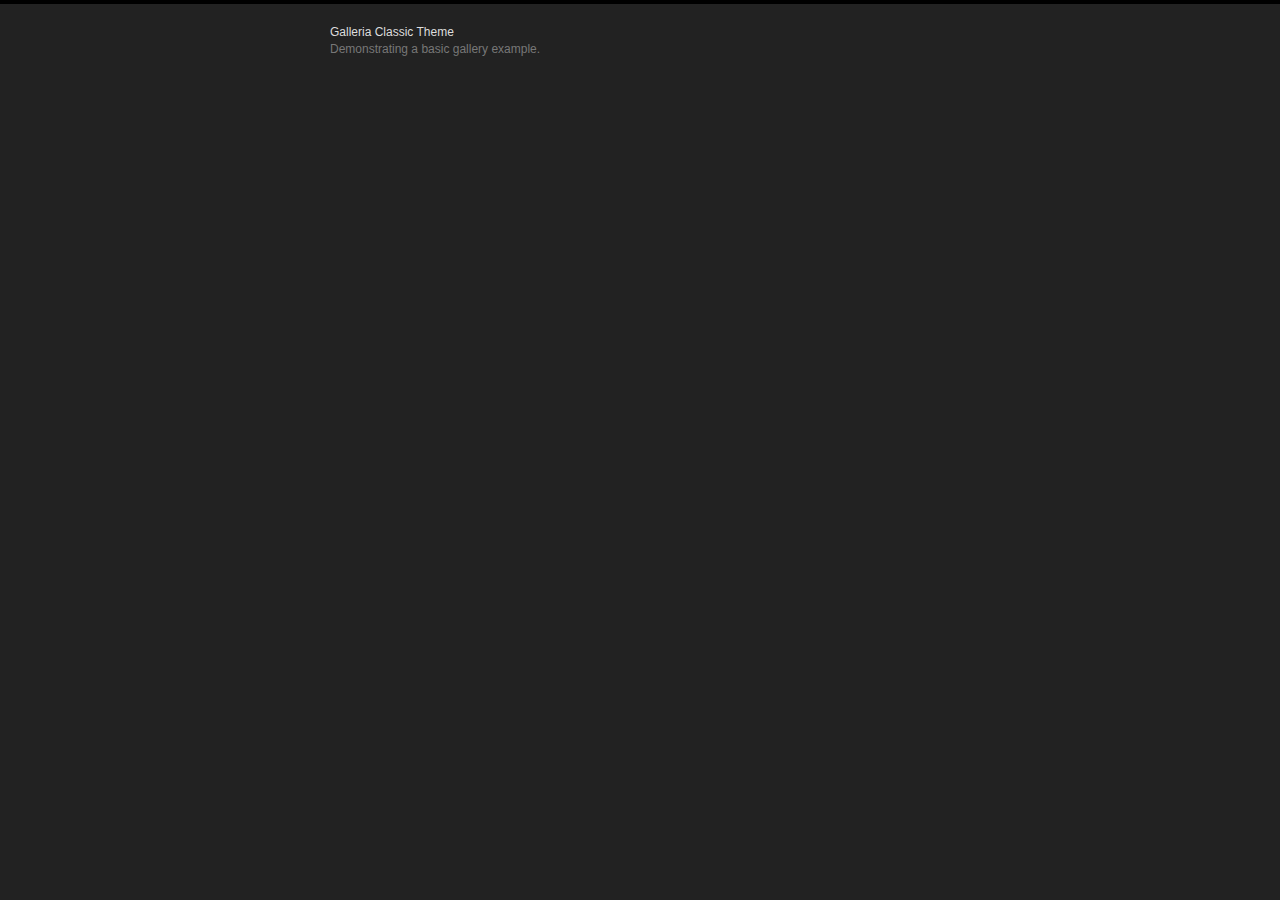
<file: Galleria/themes/classic/demo.html>
<!DOCTYPE html>
<html lang="en">
    <head>
        <meta charset="utf-8">
        <title>Galleria Classic Theme</title>
        <style>

            /* Demo styles */
            html,body{background:#222;margin:0;}
            body{border-top:4px solid #000;}
            .content{color:#777;font:12px/1.4 "helvetica neue",arial,sans-serif;width:620px;margin:20px auto;}
            h1{font-size:12px;font-weight:normal;color:#ddd;margin:0;}
            p{margin:0 0 20px}
            a {color:#22BCB9;text-decoration:none;}
            .galleria-info-description a {color: #bbb;}
            .cred{margin-top:20px;font-size:11px;}

            /* This rule is read by Galleria to define the gallery height: */
            #galleria{height:320px}

        </style>

        <!-- load jQuery -->
        <!-- <script src="https://ajax.googleapis.com/ajax/libs/jquery/3.1.1/jquery.js"></script> -->
        <script src="https://ajax.googleapis.com/ajax/libs/jquery/2.2.4/jquery.js"></script>

        <!-- load Galleria -->
        <script src="../../galleria.js"></script>

    </head>
<body>
    <div class="content">
        <h1>Galleria Classic Theme</h1>
        <p>Demonstrating a basic gallery example.</p>

        <div id="galleria">
            <a href="https://picsum.photos/id/1055/800/500.jpg">
                <img src="https://picsum.photos/id/1055/150/100.jpg"
                     data-description="by &lt;a href=&quot;https://unsplash.com/photos/12rzbJhQ89E&quot;&gt;Neil Thomas&lt;/a&gt; on &lt;a href=&quot;https://unsplash.com&quot;&gt;Unsplash&lt;/a&gt;"
                     data-title="Calm before the storm">
            </a>
            <a href="https://picsum.photos/id/268/800/500.jpg">
                <img src="https://picsum.photos/id/268/150/100.jpg"
                     data-description="by &lt;a href=&quot;https://unsplash.com/photos/vc3ZOCf5BN8&quot;&gt;davide ragusa&lt;/a&gt; on &lt;a href=&quot;https://unsplash.com&quot;&gt;Unsplash&lt;/a&gt;"
                     data-title="Wooden gate at the beach">
            </a>
            <a href="https://picsum.photos/id/35/800/500.jpg">
                <img src="https://picsum.photos/id/35/150/100.jpg"
                     data-description="by &lt;a href=&quot;https://unsplash.com/photos/znM0ujn2RUA&quot;&gt;Shane Colella&lt;/a&gt; on &lt;a href=&quot;https://unsplash.com&quot;&gt;Unsplash&lt;/a&gt;"
                     data-title="Prickly orange needles">
            </a>
            <a href="https://picsum.photos/id/810/800/500.jpg">
                <img src="https://picsum.photos/id/810/150/100.jpg"
                     data-description="by &lt;a href=&quot;https://unsplash.com/photos/5QyPh6O9tfw&quot;&gt;Luís Perdigão&lt;/a&gt; on &lt;a href=&quot;https://unsplash.com&quot;&gt;Unsplash&lt;/a&gt;"
                     data-title="Bridge To Anywhere">
            </a>
            <a href="https://picsum.photos/id/327/800/500.jpg">
                <img src="https://picsum.photos/id/327/150/100.jpg"
                     data-description="by &lt;a href=&quot;https://unsplash.com/photos/Gg7uKdHFb_c&quot;&gt;Ryan Schroeder&lt;/a&gt; on &lt;a href=&quot;https://unsplash.com&quot;&gt;Unsplash&lt;/a&gt;"
                     data-title="Alpine mountains under a clear sky">
            </a>
            <a href="https://picsum.photos/id/241/800/500.jpg">
                <img src="https://picsum.photos/id/241/150/100.jpg"
                     data-description="by &lt;a href=&quot;https://unsplash.com/photos/1Cg7BQXp024&quot;&gt;Sylwia Bartyzel&lt;/a&gt; on &lt;a href=&quot;https://unsplash.com&quot;&gt;Unsplash&lt;/a&gt;"
                     data-title="monochrome wire fence on hill">
            </a>
            <a href="https://picsum.photos/id/874/800/500.jpg">
                <img src="https://picsum.photos/id/874/150/100.jpg"
                     data-description="by &lt;a href=&quot;https://unsplash.com/photos/Cp-LUHPRpWM&quot;&gt;Christopher Campbell&lt;/a&gt; on &lt;a href=&quot;https://unsplash.com&quot;&gt;Unsplash&lt;/a&gt;"
                     data-title="woman underwater in dress">
            </a>
            <a href="https://picsum.photos/id/42/800/500.jpg">
                <img src="https://picsum.photos/id/42/150/100.jpg"
                     data-description="by &lt;a href=&quot;https://unsplash.com/photos/KR2mdHJ5qMg&quot;&gt;Luke Chesser&lt;/a&gt; on &lt;a href=&quot;https://unsplash.com&quot;&gt;Unsplash&lt;/a&gt;"
                     data-title="Coffee in Montreal">
            </a>
            <a href="https://picsum.photos/id/313/800/500.jpg">
                <img src="https://picsum.photos/id/313/150/100.jpg"
                     data-description="by &lt;a href=&quot;https://unsplash.com/photos/4xYgBTYC2-Q&quot;&gt;Sonja Langford&lt;/a&gt; on &lt;a href=&quot;https://unsplash.com&quot;&gt;Unsplash&lt;/a&gt;"
                     data-title="Cloud on the field">
            </a>
            <a href="https://picsum.photos/id/235/800/500.jpg">
                <img src="https://picsum.photos/id/235/150/100.jpg"
                     data-description="by &lt;a href=&quot;https://unsplash.com/photos/TI-B-TNYJMU&quot;&gt;Paul E. Harrer&lt;/a&gt; on &lt;a href=&quot;https://unsplash.com&quot;&gt;Unsplash&lt;/a&gt;"
                     data-title="View from the Langbathsee mountain lake">
            </a>
            <a href="https://vimeo.com/25750735">
                <span class="video">Works for vimeo too.</span>
            </a>
            <a href="https://www.youtube.com/watch?v=PEEXZZ071FE">
                <span class="video">Works for youtube too.</span>
            </a>
        </div>
    </div>

    <script>
    $(function() {
        // Load the classic theme
        Galleria.loadTheme('galleria.classic.js');

        // Initialize Galleria
        Galleria.run('#galleria');
    });
    </script>
    </body>
</html>
</file>
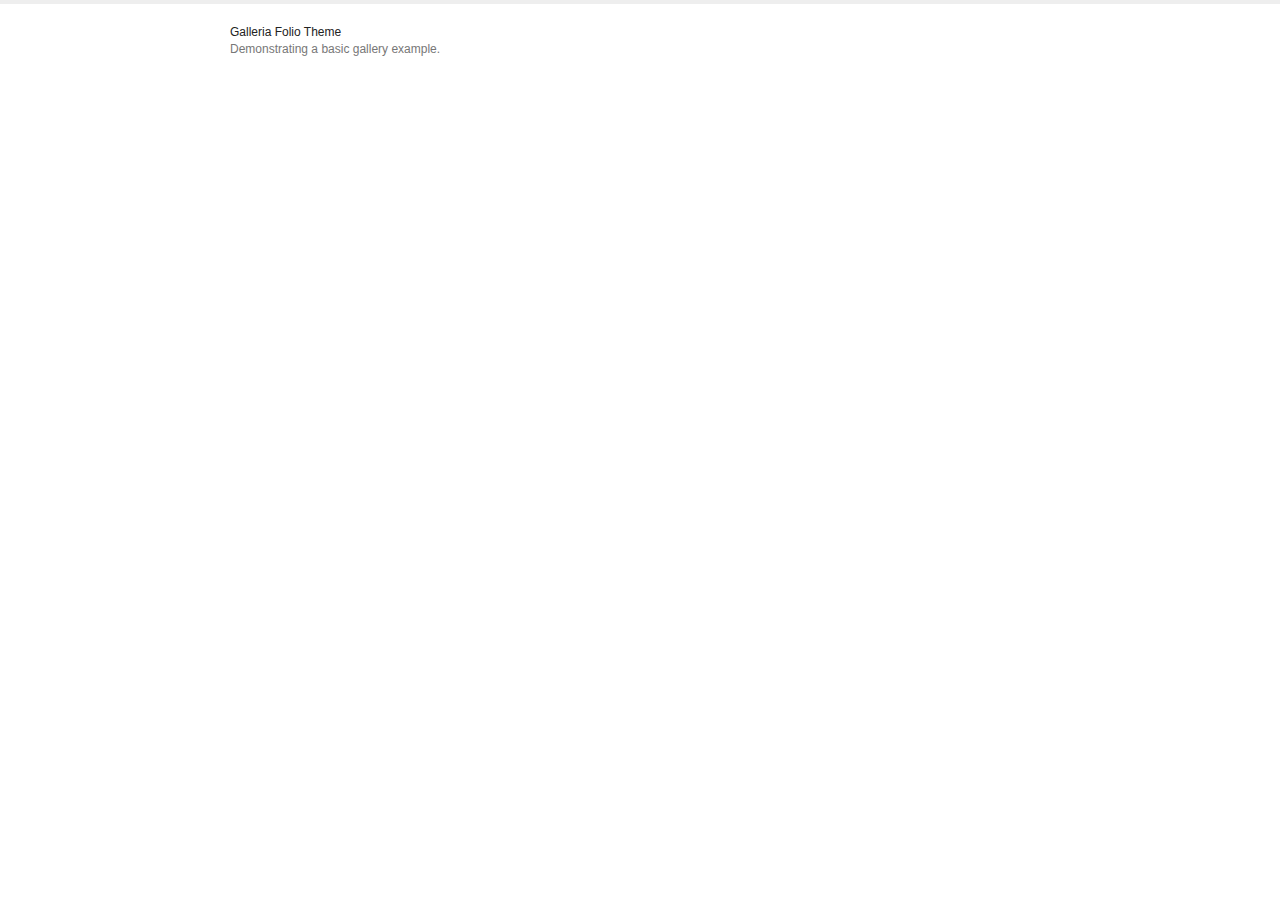
<file: Galleria/themes/folio/demo-retina.html>
<!DOCTYPE html>
<html lang="en">
    <head>
        <meta charset="utf-8">
        <meta name="viewport" content="width=device-width,initial-scale=0.5,user-scalable=no">
        <title>Galleria Folio Theme</title>
        <style>

            /* Demo styles */
            html,body{background:#fff;margin:0;}
            body{border-top:4px solid #eee;}
            .content{color:#777;font:12px/1.4 "helvetica neue",arial,sans-serif;max-width:820px;margin:20px auto;}
            h1{font-size:12px;font-weight:normal;color:#222;margin:0;}
            p{margin:0 0 20px}
            a {color:#22BCB9;text-decoration:none;}
            .galleria-info-description a { color: #bbb;}
            .cred{margin-top:20px;font-size:11px;}

            .galleria{ height: 432px; max-width:820px; }

        </style>

        <!-- load jQuery -->
        <!-- <script src="https://ajax.googleapis.com/ajax/libs/jquery/3.1.1/jquery.js"></script> -->
        <script src="https://ajax.googleapis.com/ajax/libs/jquery/2.2.4/jquery.js"></script>

        <!-- load Galleria -->
        <script src="../../galleria.js"></script>

    </head>
<body>
    <div class="content">
        <h1>Galleria Folio Theme</h1>
        <p>Demonstrating a basic gallery example.</p>

        <div class="galleria">
            <a href="https://picsum.photos/id/467/1024/768.jpg" data-srcset="https://picsum.photos/id/467/1024/768.jpg 1x, https://picsum.photos/id/467/2048/1536.jpg 2x">
                <img src="https://picsum.photos/id/467/300/200.jpg" srcset="https://picsum.photos/id/467/300/200.jpg 1x, https://picsum.photos/id/467/600/400.jpg 2x"
                     data-description="by &lt;a href=&quot;https://unsplash.com/photos/COE-CIGj8VA&quot;&gt;Taylor Leopold&lt;/a&gt; on &lt;a href=&quot;https://unsplash.com&quot;&gt;Unsplash&lt;/a&gt;"
                     data-title="Mysterious Mist">
            </a>
            <a href="https://picsum.photos/id/874/1024/768.jpg" data-srcset="https://picsum.photos/id/874/1024/768.jpg 1x, https://picsum.photos/id/874/2048/1536.jpg 2x">
                <img src="https://picsum.photos/id/874/300/200.jpg" srcset="https://picsum.photos/id/874/300/200.jpg 1x, https://picsum.photos/id/874/600/400.jpg 2x"
                     data-description="by &lt;a href=&quot;https://unsplash.com/photos/Cp-LUHPRpWM&quot;&gt;Christopher Campbell&lt;/a&gt; on &lt;a href=&quot;https://unsplash.com&quot;&gt;Unsplash&lt;/a&gt;"
                     data-title="woman underwater in dress">
            </a>
            <a href="https://picsum.photos/id/501/1024/768.jpg" data-srcset="https://picsum.photos/id/501/1024/768.jpg 1x, https://picsum.photos/id/501/2048/1536.jpg 2x">
                <img src="https://picsum.photos/id/501/300/200.jpg" srcset="https://picsum.photos/id/501/300/200.jpg 1x, https://picsum.photos/id/501/600/400.jpg 2x"
                     data-description="by &lt;a href=&quot;https://unsplash.com/photos/QbDkhVZ80To&quot;&gt;davide ragusa&lt;/a&gt; on &lt;a href=&quot;https://unsplash.com&quot;&gt;Unsplash&lt;/a&gt;"
                     data-title="Scala dei Turchi cliff">
            </a>
            <a href="https://picsum.photos/id/531/1024/768.jpg" data-srcset="https://picsum.photos/id/531/1024/768.jpg 1x, https://picsum.photos/id/531/2048/1536.jpg 2x">
                <img src="https://picsum.photos/id/531/300/200.jpg" srcset="https://picsum.photos/id/531/300/200.jpg 1x, https://picsum.photos/id/531/600/400.jpg 2x"
                     data-description="by &lt;a href=&quot;https://unsplash.com/photos/zr8msYQhfRg&quot;&gt;Jeff Sheldon&lt;/a&gt; on &lt;a href=&quot;https://unsplash.com&quot;&gt;Unsplash&lt;/a&gt;"
                     data-title="Vintage cameras">
            </a>
            <a href="https://picsum.photos/id/329/1024/768.jpg" data-srcset="https://picsum.photos/id/329/1024/768.jpg 1x, https://picsum.photos/id/329/2048/1536.jpg 2x">
                <img src="https://picsum.photos/id/329/300/200.jpg" srcset="https://picsum.photos/id/329/300/200.jpg 1x, https://picsum.photos/id/329/600/400.jpg 2x"
                     data-description="by &lt;a href=&quot;https://unsplash.com/photos/-e_njRV9hRE&quot;&gt;Felipe Santana&lt;/a&gt; on &lt;a href=&quot;https://unsplash.com&quot;&gt;Unsplash&lt;/a&gt;"
                     data-title="Lake Pebbles ">
            </a>
            <a href="https://picsum.photos/id/972/1024/768.jpg" data-srcset="https://picsum.photos/id/972/1024/768.jpg 1x, https://picsum.photos/id/972/2048/1536.jpg 2x">
                <img src="https://picsum.photos/id/972/300/200.jpg" srcset="https://picsum.photos/id/972/300/200.jpg 1x, https://picsum.photos/id/972/600/400.jpg 2x"
                     data-description="by &lt;a href=&quot;https://unsplash.com/photos/VviFtDJakYk&quot;&gt;Matthew Wiebe&lt;/a&gt; on &lt;a href=&quot;https://unsplash.com&quot;&gt;Unsplash&lt;/a&gt;"
                     data-title="Foggy skyscrapers">
            </a>
            <a href="https://picsum.photos/id/886/1024/768.jpg" data-srcset="https://picsum.photos/id/886/1024/768.jpg 1x, https://picsum.photos/id/886/2048/1536.jpg 2x">
                <img src="https://picsum.photos/id/886/300/200.jpg" srcset="https://picsum.photos/id/886/300/200.jpg 1x, https://picsum.photos/id/886/600/400.jpg 2x"
                     data-description="by &lt;a href=&quot;https://unsplash.com/photos/p62O--o1x-U&quot;&gt;Glen Carrie&lt;/a&gt; on &lt;a href=&quot;https://unsplash.com&quot;&gt;Unsplash&lt;/a&gt;"
                     data-title="Small soccer goal on a foggy field">
            </a>
            <a href="https://picsum.photos/id/374/1024/768.jpg" data-srcset="https://picsum.photos/id/374/1024/768.jpg 1x, https://picsum.photos/id/374/2048/1536.jpg 2x">
                <img src="https://picsum.photos/id/374/300/200.jpg" srcset="https://picsum.photos/id/374/300/200.jpg 1x, https://picsum.photos/id/374/600/400.jpg 2x"
                     data-description="by &lt;a href=&quot;https://unsplash.com/photos/TDahcrcPhhA&quot;&gt;Ma. Alejandra&lt;/a&gt; on &lt;a href=&quot;https://unsplash.com&quot;&gt;Unsplash&lt;/a&gt;"
                     data-title="Driving near the shoreline">
            </a>
            <a href="https://picsum.photos/id/184/1024/768.jpg" data-srcset="https://picsum.photos/id/184/1024/768.jpg 1x, https://picsum.photos/id/184/2048/1536.jpg 2x">
                <img src="https://picsum.photos/id/184/300/200.jpg" srcset="https://picsum.photos/id/184/300/200.jpg 1x, https://picsum.photos/id/184/600/400.jpg 2x"
                     data-description="by &lt;a href=&quot;https://unsplash.com/photos/yNGQ830uFB4&quot;&gt;Tim de Groot&lt;/a&gt; on &lt;a href=&quot;https://unsplash.com&quot;&gt;Unsplash&lt;/a&gt;"
                     data-title="Desert at Twilight">
            </a>
            <a href="https://picsum.photos/id/313/1024/768.jpg" data-srcset="https://picsum.photos/id/313/1024/768.jpg 1x, https://picsum.photos/id/313/2048/1536.jpg 2x">
                <img src="https://picsum.photos/id/313/300/200.jpg" srcset="https://picsum.photos/id/313/300/200.jpg 1x, https://picsum.photos/id/313/600/400.jpg 2x"
                     data-description="by &lt;a href=&quot;https://unsplash.com/photos/4xYgBTYC2-Q&quot;&gt;Sonja Langford&lt;/a&gt; on &lt;a href=&quot;https://unsplash.com&quot;&gt;Unsplash&lt;/a&gt;"
                     data-title="Cloud on the field">
            </a>
            <a href="https://vimeo.com/25750735">
                <span class="video">Works for vimeo too.</span>
            </a>
            <a href="https://www.youtube.com/watch?v=PEEXZZ071FE">
                <span class="video">Works for youtube too.</span>
            </a>
        </div>


    </div>
    <script>
    $(function() {
        // Load the Folio theme
        Galleria.loadTheme('galleria.folio.js');

        // Initialize Galleria
        Galleria.run('.galleria');
    });
    </script>
    </body>
</html>
</file>
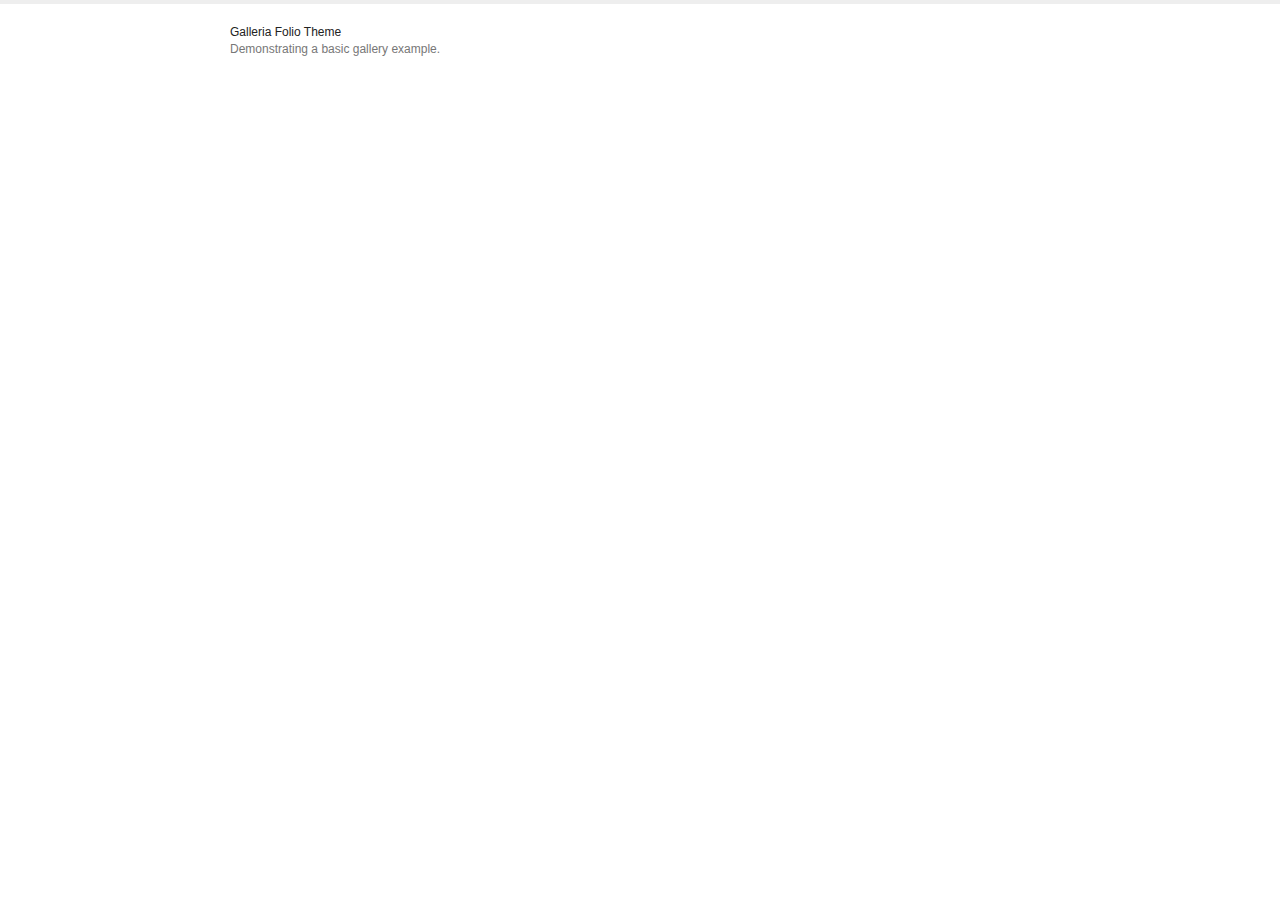
<file: Galleria/themes/folio/demo.html>
<!DOCTYPE html>
<html lang="en">
    <head>
        <meta charset="utf-8">
        <meta name="viewport" content="width=device-width,initial-scale=0.5,user-scalable=no">
        <title>Galleria Folio Theme</title>
        <style>

            /* Demo styles */
            html,body{background:#fff;margin:0;}
            body{border-top:4px solid #eee;}
            .content{color:#777;font:12px/1.4 "helvetica neue",arial,sans-serif;max-width:820px;margin:20px auto;}
            h1{font-size:12px;font-weight:normal;color:#222;margin:0;}
            p{margin:0 0 20px}
            a {color:#22BCB9;text-decoration:none;}
            .galleria-info-description a { color: #bbb;}
            .cred{margin-top:20px;font-size:11px;}

            .galleria{ height: 432px; max-width:820px; }

        </style>

        <!-- load jQuery -->
        <!-- <script src="https://ajax.googleapis.com/ajax/libs/jquery/3.1.1/jquery.js"></script> -->
        <script src="https://ajax.googleapis.com/ajax/libs/jquery/2.2.4/jquery.js"></script>

        <!-- load Galleria -->
        <script src="../../galleria.js"></script>

    </head>
<body>
    <div class="content">
        <h1>Galleria Folio Theme</h1>
        <p>Demonstrating a basic gallery example.</p>

        <div class="galleria">
            <a href="https://picsum.photos/id/467/1024/768.jpg">
                <img src="https://picsum.photos/id/467/300/200.jpg"
                     data-description="by &lt;a href=&quot;https://unsplash.com/photos/COE-CIGj8VA&quot;&gt;Taylor Leopold&lt;/a&gt; on &lt;a href=&quot;https://unsplash.com&quot;&gt;Unsplash&lt;/a&gt;"
                     data-title="Mysterious Mist">
            </a>
            <a href="https://picsum.photos/id/874/1024/768.jpg">
                <img src="https://picsum.photos/id/874/300/200.jpg"
                     data-description="by &lt;a href=&quot;https://unsplash.com/photos/Cp-LUHPRpWM&quot;&gt;Christopher Campbell&lt;/a&gt; on &lt;a href=&quot;https://unsplash.com&quot;&gt;Unsplash&lt;/a&gt;"
                     data-title="woman underwater in dress">
            </a>
            <a href="https://picsum.photos/id/501/1024/768.jpg">
                <img src="https://picsum.photos/id/501/300/200.jpg"
                     data-description="by &lt;a href=&quot;https://unsplash.com/photos/QbDkhVZ80To&quot;&gt;davide ragusa&lt;/a&gt; on &lt;a href=&quot;https://unsplash.com&quot;&gt;Unsplash&lt;/a&gt;"
                     data-title="Scala dei Turchi cliff">
            </a>
            <a href="https://picsum.photos/id/531/1024/768.jpg">
                <img src="https://picsum.photos/id/531/300/200.jpg"
                     data-description="by &lt;a href=&quot;https://unsplash.com/photos/zr8msYQhfRg&quot;&gt;Jeff Sheldon&lt;/a&gt; on &lt;a href=&quot;https://unsplash.com&quot;&gt;Unsplash&lt;/a&gt;"
                     data-title="Vintage cameras">
            </a>
            <a href="https://picsum.photos/id/329/1024/768.jpg">
                <img src="https://picsum.photos/id/329/300/200.jpg"
                     data-description="by &lt;a href=&quot;https://unsplash.com/photos/-e_njRV9hRE&quot;&gt;Felipe Santana&lt;/a&gt; on &lt;a href=&quot;https://unsplash.com&quot;&gt;Unsplash&lt;/a&gt;"
                     data-title="Lake Pebbles ">
            </a>
            <a href="https://picsum.photos/id/972/1024/768.jpg">
                <img src="https://picsum.photos/id/972/300/200.jpg"
                     data-description="by &lt;a href=&quot;https://unsplash.com/photos/VviFtDJakYk&quot;&gt;Matthew Wiebe&lt;/a&gt; on &lt;a href=&quot;https://unsplash.com&quot;&gt;Unsplash&lt;/a&gt;"
                     data-title="Foggy skyscrapers">
            </a>
            <a href="https://picsum.photos/id/886/1024/768.jpg">
                <img src="https://picsum.photos/id/886/300/200.jpg"
                     data-description="by &lt;a href=&quot;https://unsplash.com/photos/p62O--o1x-U&quot;&gt;Glen Carrie&lt;/a&gt; on &lt;a href=&quot;https://unsplash.com&quot;&gt;Unsplash&lt;/a&gt;"
                     data-title="Small soccer goal on a foggy field">
            </a>
            <a href="https://picsum.photos/id/374/1024/768.jpg">
                <img src="https://picsum.photos/id/374/300/200.jpg"
                     data-description="by &lt;a href=&quot;https://unsplash.com/photos/TDahcrcPhhA&quot;&gt;Ma. Alejandra&lt;/a&gt; on &lt;a href=&quot;https://unsplash.com&quot;&gt;Unsplash&lt;/a&gt;"
                     data-title="Driving near the shoreline">
            </a>
            <a href="https://picsum.photos/id/184/1024/768.jpg">
                <img src="https://picsum.photos/id/184/300/200.jpg"
                     data-description="by &lt;a href=&quot;https://unsplash.com/photos/yNGQ830uFB4&quot;&gt;Tim de Groot&lt;/a&gt; on &lt;a href=&quot;https://unsplash.com&quot;&gt;Unsplash&lt;/a&gt;"
                     data-title="Desert at Twilight">
            </a>
            <a href="https://picsum.photos/id/313/1024/768.jpg">
                <img src="https://picsum.photos/id/313/300/200.jpg"
                     data-description="by &lt;a href=&quot;https://unsplash.com/photos/4xYgBTYC2-Q&quot;&gt;Sonja Langford&lt;/a&gt; on &lt;a href=&quot;https://unsplash.com&quot;&gt;Unsplash&lt;/a&gt;"
                     data-title="Cloud on the field">
            </a>
            <a href="https://vimeo.com/25750735">
                <span class="video">Works for vimeo too.</span>
            </a>
            <a href="https://www.youtube.com/watch?v=PEEXZZ071FE">
                <span class="video">Works for youtube too.</span>
            </a>
        </div>


    </div>
    <script>
    $(function() {
        // Load the Folio theme
        Galleria.loadTheme('galleria.folio.js');

        // Initialize Galleria
        Galleria.run('.galleria');
    });
    </script>
    </body>
</html>
</file>
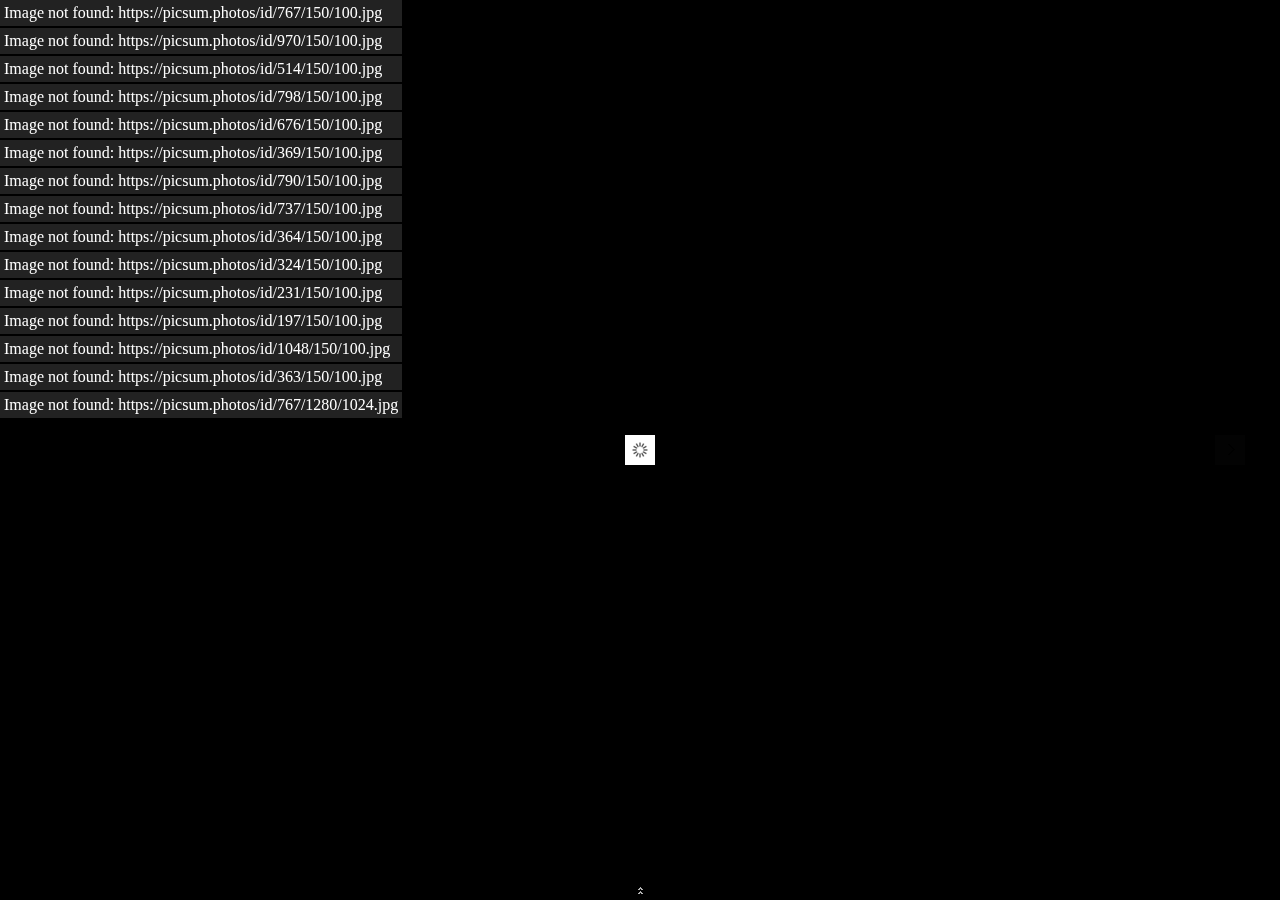
<file: Galleria/themes/fullscreen/demo-retina.html>
<!DOCTYPE html>
<html lang="sv">
    <head>
        <meta charset="utf-8">
        <meta name="viewport" content="width=device-width,initial-scale=0.5,user-scalable=no">
        <title>Galleria Fullscreen Theme Demo</title>

        <!-- load jQuery -->
        <!-- <script src="https://ajax.googleapis.com/ajax/libs/jquery/3.1.1/jquery.js"></script> -->
        <script src="https://ajax.googleapis.com/ajax/libs/jquery/2.2.4/jquery.js"></script>

        <!-- load Galleria -->
        <script src="../../galleria.js"></script>

        <style>
        body{background:#000;}
        a {color:#22BCB9;text-decoration:none;}
        .galleria-info-description a {color: #fff;}
        </style>

    </head>
<body>
    <div class="galleria">
        <a href="https://picsum.photos/id/767/1280/1024.jpg" data-srcset="https://picsum.photos/id/767/1280/1024.jpg 1x, https://picsum.photos/id/767/2560/2048.jpg 2x">
            <img src="https://picsum.photos/id/767/150/100.jpg" srcset="https://picsum.photos/id/767/150/100.jpg 1x, https://picsum.photos/id/767/300/200.jpg 2x"
                 data-description="by &lt;a href=&quot;https://unsplash.com/photos/EeEx8zpOESA&quot;&gt;Sébastien Marchand&lt;/a&gt; on &lt;a href=&quot;https://unsplash.com&quot;&gt;Unsplash&lt;/a&gt;"
                 data-title="Infinite road">
        </a>
        <a href="https://picsum.photos/id/970/1280/1024.jpg" data-srcset="https://picsum.photos/id/970/1280/1024.jpg 1x, https://picsum.photos/id/970/2560/2048.jpg 2x">
            <img src="https://picsum.photos/id/970/150/100.jpg" srcset="https://picsum.photos/id/970/150/100.jpg 1x, https://picsum.photos/id/970/300/200.jpg 2x"
                 data-description="by &lt;a href=&quot;https://unsplash.com/photos/hoCXpPUMCoE&quot;&gt;Darrell Cassell&lt;/a&gt; on &lt;a href=&quot;https://unsplash.com&quot;&gt;Unsplash&lt;/a&gt;"
                 data-title="Shore line of a lake">
        </a>
        <a href="https://picsum.photos/id/514/1280/1024.jpg" data-srcset="https://picsum.photos/id/514/1280/1024.jpg 1x, https://picsum.photos/id/514/2560/2048.jpg 2x">
            <img src="https://picsum.photos/id/514/150/100.jpg" srcset="https://picsum.photos/id/514/150/100.jpg 1x, https://picsum.photos/id/514/300/200.jpg 2x"
                 data-description="by &lt;a href=&quot;https://unsplash.com/photos/ICfoiW1d_90&quot;&gt;Jeff Sheldon&lt;/a&gt; on &lt;a href=&quot;https://unsplash.com&quot;&gt;Unsplash&lt;/a&gt;"
                 data-title="SUV parked outside house">
        </a>
        <a href="https://picsum.photos/id/798/1280/1024.jpg" data-srcset="https://picsum.photos/id/798/1280/1024.jpg 1x, https://picsum.photos/id/798/2560/2048.jpg 2x">
            <img src="https://picsum.photos/id/798/150/100.jpg" srcset="https://picsum.photos/id/798/150/100.jpg 1x, https://picsum.photos/id/798/300/200.jpg 2x"
                 data-description="by &lt;a href=&quot;https://unsplash.com/photos/UvRMcIeXq9Y&quot;&gt;Aaron Burden&lt;/a&gt; on &lt;a href=&quot;https://unsplash.com&quot;&gt;Unsplash&lt;/a&gt;"
                 data-title="Daisy from below in macro">
        </a>
        <a href="https://picsum.photos/id/676/1280/1024.jpg" data-srcset="https://picsum.photos/id/676/1280/1024.jpg 1x, https://picsum.photos/id/676/2560/2048.jpg 2x">
            <img src="https://picsum.photos/id/676/150/100.jpg" srcset="https://picsum.photos/id/676/150/100.jpg 1x, https://picsum.photos/id/676/300/200.jpg 2x"
                 data-description="by &lt;a href=&quot;https://unsplash.com/photos/B7mIW-x3g9s&quot;&gt;Drew Patrick Miller&lt;/a&gt; on &lt;a href=&quot;https://unsplash.com&quot;&gt;Unsplash&lt;/a&gt;"
                 data-title="White mountain with wooded slopes">
        </a>
        <a href="https://picsum.photos/id/369/1280/1024.jpg" data-srcset="https://picsum.photos/id/369/1280/1024.jpg 1x, https://picsum.photos/id/369/2560/2048.jpg 2x">
            <img src="https://picsum.photos/id/369/150/100.jpg" srcset="https://picsum.photos/id/369/150/100.jpg 1x, https://picsum.photos/id/369/300/200.jpg 2x"
                 data-description="by &lt;a href=&quot;https://unsplash.com/photos/umcc42T8fD4&quot;&gt;Lou Levit&lt;/a&gt; on &lt;a href=&quot;https://unsplash.com&quot;&gt;Unsplash&lt;/a&gt;"
                 data-title="Poor urban neighborhood">
        </a>
        <a href="https://picsum.photos/id/790/1280/1024.jpg" data-srcset="https://picsum.photos/id/790/1280/1024.jpg 1x, https://picsum.photos/id/790/2560/2048.jpg 2x">
            <img src="https://picsum.photos/id/790/150/100.jpg" srcset="https://picsum.photos/id/790/150/100.jpg 1x, https://picsum.photos/id/790/300/200.jpg 2x"
                 data-description="by &lt;a href=&quot;https://unsplash.com/photos/nuRYwOJryyk&quot;&gt;rebecca johnston&lt;/a&gt; on &lt;a href=&quot;https://unsplash.com&quot;&gt;Unsplash&lt;/a&gt;"
                 data-title="Graceful deer at sunset">
        </a>
        <a href="https://picsum.photos/id/737/1280/1024.jpg" data-srcset="https://picsum.photos/id/737/1280/1024.jpg 1x, https://picsum.photos/id/737/2560/2048.jpg 2x">
            <img src="https://picsum.photos/id/737/150/100.jpg" srcset="https://picsum.photos/id/737/150/100.jpg 1x, https://picsum.photos/id/737/300/200.jpg 2x"
                 data-description="by &lt;a href=&quot;https://unsplash.com/photos/v4ZUGlrdVAA&quot;&gt;Anthony Indraus&lt;/a&gt; on &lt;a href=&quot;https://unsplash.com&quot;&gt;Unsplash&lt;/a&gt;"
                 data-title="Bleak city street">
        </a>
        <a href="https://picsum.photos/id/364/1280/1024.jpg" data-srcset="https://picsum.photos/id/364/1280/1024.jpg 1x, https://picsum.photos/id/364/2560/2048.jpg 2x">
            <img src="https://picsum.photos/id/364/150/100.jpg" srcset="https://picsum.photos/id/364/150/100.jpg 1x, https://picsum.photos/id/364/300/200.jpg 2x"
                 data-description="by &lt;a href=&quot;https://unsplash.com/photos/Gauk-pFdvKk&quot;&gt;José Martín&lt;/a&gt; on &lt;a href=&quot;https://unsplash.com&quot;&gt;Unsplash&lt;/a&gt;"
                 data-title="Plane dragged on the tarmac">
        </a>
        <a href="https://picsum.photos/id/324/1280/1024.jpg" data-srcset="https://picsum.photos/id/324/1280/1024.jpg 1x, https://picsum.photos/id/324/2560/2048.jpg 2x">
            <img src="https://picsum.photos/id/324/150/100.jpg" srcset="https://picsum.photos/id/324/150/100.jpg 1x, https://picsum.photos/id/324/300/200.jpg 2x"
                 data-description="by &lt;a href=&quot;https://unsplash.com/photos/L_F8jAsRWtU&quot;&gt;Sonja Langford&lt;/a&gt; on &lt;a href=&quot;https://unsplash.com&quot;&gt;Unsplash&lt;/a&gt;"
                 data-title="Down the forest path">
        </a>
        <a href="https://picsum.photos/id/231/1280/1024.jpg" data-srcset="https://picsum.photos/id/231/1280/1024.jpg 1x, https://picsum.photos/id/231/2560/2048.jpg 2x">
            <img src="https://picsum.photos/id/231/150/100.jpg" srcset="https://picsum.photos/id/231/150/100.jpg 1x, https://picsum.photos/id/231/300/200.jpg 2x"
                 data-description="by &lt;a href=&quot;https://unsplash.com/photos/XeCvtUX-AE0&quot;&gt;Aleksandra Boguslawska&lt;/a&gt; on &lt;a href=&quot;https://unsplash.com&quot;&gt;Unsplash&lt;/a&gt;"
                 data-title="Sharp green mountain ridges">
        </a>
        <a href="https://picsum.photos/id/197/1280/1024.jpg" data-srcset="https://picsum.photos/id/197/1280/1024.jpg 1x, https://picsum.photos/id/197/2560/2048.jpg 2x">
            <img src="https://picsum.photos/id/197/150/100.jpg" srcset="https://picsum.photos/id/197/150/100.jpg 1x, https://picsum.photos/id/197/300/200.jpg 2x"
                 data-description="by &lt;a href=&quot;https://unsplash.com/photos/n6TWNDfyPwk&quot;&gt;Kholodnitskiy Maksim&lt;/a&gt; on &lt;a href=&quot;https://unsplash.com&quot;&gt;Unsplash&lt;/a&gt;"
                 data-title="Empty Railroad Tracks">
        </a>
        <a href="https://picsum.photos/id/1048/1280/1024.jpg" data-srcset="https://picsum.photos/id/1048/1280/1024.jpg 1x, https://picsum.photos/id/1048/2560/2048.jpg 2x">
            <img src="https://picsum.photos/id/1048/150/100.jpg" srcset="https://picsum.photos/id/1048/150/100.jpg 1x, https://picsum.photos/id/1048/300/200.jpg 2x"
                 data-description="by &lt;a href=&quot;https://unsplash.com/photos/b5POxb2aL9o&quot;&gt;Anthony DELANOIX&lt;/a&gt; on &lt;a href=&quot;https://unsplash.com&quot;&gt;Unsplash&lt;/a&gt;"
                 data-title="Office buildings under clouds">
        </a>
        <a href="https://picsum.photos/id/363/1280/1024.jpg" data-srcset="https://picsum.photos/id/363/1280/1024.jpg 1x, https://picsum.photos/id/363/2560/2048.jpg 2x">
            <img src="https://picsum.photos/id/363/150/100.jpg" srcset="https://picsum.photos/id/363/150/100.jpg 1x, https://picsum.photos/id/363/300/200.jpg 2x"
                 data-description="by &lt;a href=&quot;https://unsplash.com/photos/RxaN6Bbches&quot;&gt;José Martín&lt;/a&gt; on &lt;a href=&quot;https://unsplash.com&quot;&gt;Unsplash&lt;/a&gt;"
                 data-title="monochrome rail scene">
        </a>
    </div>
    <script>
    $(function() {
        // Load the Fullscreen theme
        Galleria.loadTheme('galleria.fullscreen.js');

        // Initialize Galleria
        Galleria.run('.galleria');
    });
    </script>
    </body>
</html>
</file>
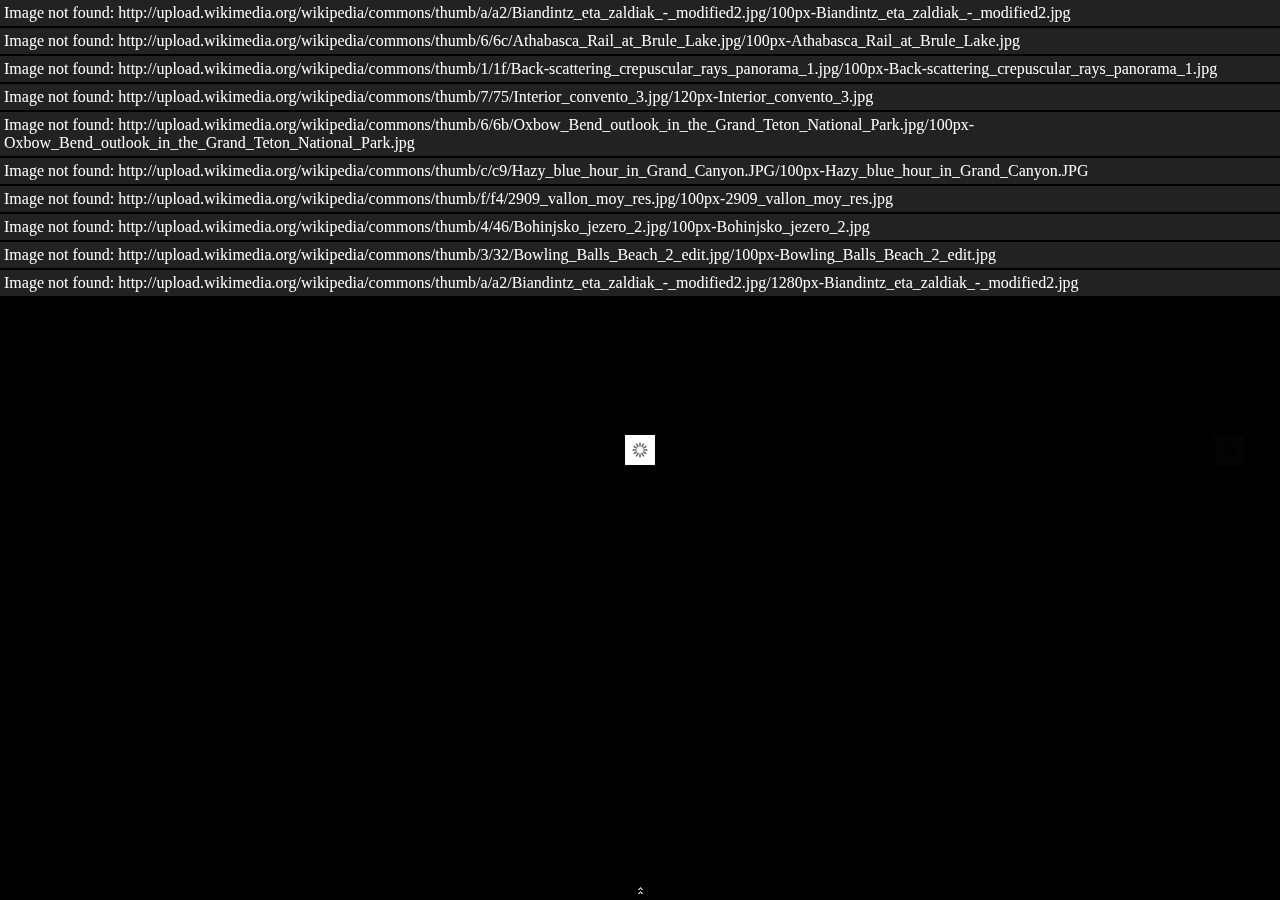
<file: Galleria/themes/fullscreen/demo.html>
<!DOCTYPE html>
<html lang="en">
    <head>
        <meta charset="utf-8">
        <meta name="viewport" content="width=device-width,initial-scale=0.5,user-scalable=no">
        <title>Galleria Fullscreen Theme Demo</title>

        <!-- load jQuery -->
        <!-- <script src="https://ajax.googleapis.com/ajax/libs/jquery/3.1.1/jquery.js"></script> -->
        <script src="https://ajax.googleapis.com/ajax/libs/jquery/2.2.4/jquery.js"></script>

        <script src="../../galleria.js"></script>

        <style>
        body{background:#000;}
        </style>

    </head>
<body>
    <div class="galleria">
        <a href="http://upload.wikimedia.org/wikipedia/commons/thumb/a/a2/Biandintz_eta_zaldiak_-_modified2.jpg/800px-Biandintz_eta_zaldiak_-_modified2.jpg">
            <img 
                src="http://upload.wikimedia.org/wikipedia/commons/thumb/a/a2/Biandintz_eta_zaldiak_-_modified2.jpg/100px-Biandintz_eta_zaldiak_-_modified2.jpg",
                data-big="http://upload.wikimedia.org/wikipedia/commons/thumb/a/a2/Biandintz_eta_zaldiak_-_modified2.jpg/1280px-Biandintz_eta_zaldiak_-_modified2.jpg"
                data-title="Biandintz eta zaldiak"
                data-description="Horses on Bianditz mountain, in Navarre, Spain."
            >
        </a>
        <a href="http://upload.wikimedia.org/wikipedia/commons/thumb/6/6c/Athabasca_Rail_at_Brule_Lake.jpg/800px-Athabasca_Rail_at_Brule_Lake.jpg">
            <img 
                src="http://upload.wikimedia.org/wikipedia/commons/thumb/6/6c/Athabasca_Rail_at_Brule_Lake.jpg/100px-Athabasca_Rail_at_Brule_Lake.jpg",
                data-big="http://upload.wikimedia.org/wikipedia/commons/thumb/6/6c/Athabasca_Rail_at_Brule_Lake.jpg/1280px-Athabasca_Rail_at_Brule_Lake.jpg"
                data-title="Athabasca Rail"
                data-description="The Athabasca River railroad track at the mouth of Brulé Lake in Alberta, Canada."
            >
        </a>
        <a href="http://upload.wikimedia.org/wikipedia/commons/thumb/1/1f/Back-scattering_crepuscular_rays_panorama_1.jpg/1280px-Back-scattering_crepuscular_rays_panorama_1.jpg">
            <img 
                src="http://upload.wikimedia.org/wikipedia/commons/thumb/1/1f/Back-scattering_crepuscular_rays_panorama_1.jpg/100px-Back-scattering_crepuscular_rays_panorama_1.jpg",
                data-big="http://upload.wikimedia.org/wikipedia/commons/thumb/1/1f/Back-scattering_crepuscular_rays_panorama_1.jpg/1400px-Back-scattering_crepuscular_rays_panorama_1.jpg"
                data-title="Back-scattering crepuscular rays"
                data-description="Picture of the day on Wikimedia Commons 26 September 2010."
            >
        </a>
        <a href="http://upload.wikimedia.org/wikipedia/commons/thumb/7/75/Interior_convento_3.jpg/800px-Interior_convento_3.jpg">
            <img 
                src="http://upload.wikimedia.org/wikipedia/commons/thumb/7/75/Interior_convento_3.jpg/120px-Interior_convento_3.jpg",
                data-big="http://upload.wikimedia.org/wikipedia/commons/thumb/7/75/Interior_convento_3.jpg/1400px-Interior_convento_3.jpg"
                data-title="Interior convento"
                data-description="Interior view of Yuriria Convent, founded in 1550."
            >
        </a>
        <a href="http://upload.wikimedia.org/wikipedia/commons/thumb/6/6b/Oxbow_Bend_outlook_in_the_Grand_Teton_National_Park.jpg/800px-Oxbow_Bend_outlook_in_the_Grand_Teton_National_Park.jpg">
            <img 
                src="http://upload.wikimedia.org/wikipedia/commons/thumb/6/6b/Oxbow_Bend_outlook_in_the_Grand_Teton_National_Park.jpg/100px-Oxbow_Bend_outlook_in_the_Grand_Teton_National_Park.jpg",
                data-big="http://upload.wikimedia.org/wikipedia/commons/thumb/6/6b/Oxbow_Bend_outlook_in_the_Grand_Teton_National_Park.jpg/1280px-Oxbow_Bend_outlook_in_the_Grand_Teton_National_Park.jpg"
                data-title="Oxbow Bend outlook"
                data-description="View over the Snake River to the Mount Moran with the Skillet Glacier."
            >
        </a>
        <a href="http://upload.wikimedia.org/wikipedia/commons/thumb/c/c9/Hazy_blue_hour_in_Grand_Canyon.JPG/800px-Hazy_blue_hour_in_Grand_Canyon.JPG">
            <img 
                src="http://upload.wikimedia.org/wikipedia/commons/thumb/c/c9/Hazy_blue_hour_in_Grand_Canyon.JPG/100px-Hazy_blue_hour_in_Grand_Canyon.JPG",
                data-big="http://upload.wikimedia.org/wikipedia/commons/thumb/c/c9/Hazy_blue_hour_in_Grand_Canyon.JPG/1280px-Hazy_blue_hour_in_Grand_Canyon.JPG"
                data-title="Hazy blue hour"
                data-description="Hazy blue hour in Grand Canyon. View from the South Rim."
            >
        </a>
        <a href="http://upload.wikimedia.org/wikipedia/commons/thumb/f/f4/2909_vallon_moy_res.jpg/800px-2909_vallon_moy_res.jpg">
            <img 
                src="http://upload.wikimedia.org/wikipedia/commons/thumb/f/f4/2909_vallon_moy_res.jpg/100px-2909_vallon_moy_res.jpg",
                data-big="http://upload.wikimedia.org/wikipedia/commons/thumb/f/f4/2909_vallon_moy_res.jpg/1280px-2909_vallon_moy_res.jpg"
                data-title="Haute Severaisse valley"
                data-description="View of Haute Severaisse valley and surrounding summits from the slopes of Les Vernets."
            >
        </a>
        <a href="http://upload.wikimedia.org/wikipedia/commons/thumb/4/46/Bohinjsko_jezero_2.jpg/800px-Bohinjsko_jezero_2.jpg">
            <img 
                src="http://upload.wikimedia.org/wikipedia/commons/thumb/4/46/Bohinjsko_jezero_2.jpg/100px-Bohinjsko_jezero_2.jpg",
                data-big="http://upload.wikimedia.org/wikipedia/commons/thumb/4/46/Bohinjsko_jezero_2.jpg/1280px-Bohinjsko_jezero_2.jpg"
                data-title="Bohinj lake"
                data-description="Bohinj lake (Triglav National Park, Slovenia) in the morning."
            >
        </a>
        <a href="http://upload.wikimedia.org/wikipedia/commons/thumb/3/32/Bowling_Balls_Beach_2_edit.jpg/800px-Bowling_Balls_Beach_2_edit.jpg">
            <img 
                src="http://upload.wikimedia.org/wikipedia/commons/thumb/3/32/Bowling_Balls_Beach_2_edit.jpg/100px-Bowling_Balls_Beach_2_edit.jpg",
                data-big="http://upload.wikimedia.org/wikipedia/commons/thumb/3/32/Bowling_Balls_Beach_2_edit.jpg/1280px-Bowling_Balls_Beach_2_edit.jpg"
                data-title="Bowling Balls"
                data-description="Mendocino county, California, USA."
            >
        </a>
    </div>
    <script>
    $(function() {
        // Load the Fullscreen theme
        Galleria.loadTheme('galleria.fullscreen.js');
        // Initialize Galleria
        Galleria.run('.galleria');
    });
    </script>
    </body>
</html>
</file>
<file: css/styleHome.css>
@import url('https://fonts.googleapis.com/css2?family=Oswald&display=swap');

*{
    margin: 0;
    padding: 0;
    box-sizing: border-box;

}

body{
    font-family: 'Oswald', sans-serif;
}

header{
    
    background: #373B44;  /* fallback for old browsers */
    background: -webkit-linear-gradient(to right, #4286f4, #373B44);  /* Chrome 10-25, Safari 5.1-6 */
    background: linear-gradient(to right, #4286f4, #373B44); /* W3C, IE 10+/ Edge, Firefox 16+, Chrome 26+, Opera 12+, Safari 7+ */

    height: auto;
    width: 100%;
    padding: 50px;
}

.container{
    width: 95%;
    max-width: 1200px;
    display: flex;
    align-items: center;
    margin: auto;
    justify-content: space-around;
}

img{
    display: block;
    height: 370px;
    object-fit: cover;
    width: auto;
    animation: MoverArriba 1s ease-in;
}

.textos{
    width: 50%;
    color: white;
}

.textos h1{
    font-size: 65px;
    animation: MoverDerecha 1s ease-in;
}

.textos h2{
    font-size: 35px;
    animation: MoverIzquierda 1s ease-in;
}

.textos a{
    display: inline-block;
    text-decoration: none;
    color: black;
    font-size: 25px;
    margin-top: 10px;
    border: solid 1px #ffff;
    border-radius: 3px;
    text-align: center;
    padding: 5px 10px;
    animation: MoverArriba 1s ease-in;
}

.facebook :hover{
    color: #1196e4;
}

.twitter :hover{
    color: #1196e4;
}

.youtube :hover{
    color: red;
}


.wave{
    width: 100%;
    height: 100%;
    
    background: #373B44;  /* fallback for old browsers */
    background: -webkit-linear-gradient(to right, #4286f4, #373B44);  /* Chrome 10-25, Safari 5.1-6 */
    background: linear-gradient(to right, #4286f4, #373B44); /* W3C, IE 10+/ Edge, Firefox 16+, Chrome 26+, Opera 12+, Safari 7+ */

}

.uno{
    clip-path: circle(0% at 0 0);
}

.dos{
    clip-path: circle(95% at 0 0);
}

.enlaces{
    
    position: fixed;
    display: flex;
    top: 0;
    justify-content:center;
    flex-direction: column;
    align-items: center;
    height: 100vh;
    right: 0;
    width: 100%;
    transition: all 1s ease;
    background: #40E0D0 url(../img/music.png) no-repeat;

}

@keyframes MoverIzquierda{
    0%{
        opacity: 0;
        transform: translateX(-100px);
    }
    100%{
        opacity: 1;
        transform: translate(0);
    }
}

@keyframes MoverDerecha{
    0%{
        opacity: 0;
        transform: translateX(100px);
    }
    100%{
        opacity: 1;
        transform: translate(0);
    }
}

@keyframes MoverArriba{
    0%{
        opacity: 0;
        transform: translateY(100px);
    }
    100%{
        opacity: 1;
        transform: translate(0);
    }
}

@media screen and (max-width:1025px){
    img{
        height: 300px;
    }
    .container{
        width: 100%;
        height: 100%;
    }
    .wave{
        width: 100%;
        height: 100%;
    }
}

@media screen and (max-width:800px){
    img{
        height: 250px;
    }
    .textos h1{
        font-size: 40px;
    }  
    .textos h2{
        font-size: 30px;
    }
    
    .textos a{
        font-size: 18px;
    
    }

    .container{
        width: 100%;
        height: 100%;
    }
    .wave{
        width: 100%;
        height: 100%;
    }
}

@media screen and (max-width:700px){
    img{
        height: 220px;
    }
    .textos h1{
        font-size: 30px;
    }  
    .textos h2{
        font-size: 20px;
    }
    
    .textos a{
        font-size: 15px;
    }

    .container{
        width: 100%;
        height: 100%;
    }
    .wave{
        width: 100%;
        height: 100%;
    }
}
@media screen and (max-width:451px){
    .container{
        width: 100%;
        flex-wrap: wrap-reverse;
        justify-content: center;
    }
    

    .textos{
        text-align: center;
    }
    .textos h1{
        font-size: 30px;
    }  
    .textos h2{
        font-size: 20px;
    }
    
    .textos a{
        font-size: 12px;
    }

    .container{
        width: 100%;
        height: 100%;
    }
    .wave{
        width: 100%;
        height: 100%;
    }

}
@media screen and (max-width:341px){
    .container{
        width: 100%;
        flex-wrap: wrap-reverse;
        justify-content: center;
    }
    img{
        margin-top: 30px;
        height: 200px;
    }

    .textos{
        text-align: center;
    }
    .textos h1{
        font-size: 30px;
    }  
    .textos h2{
        font-size: 20px;
    }
    
    .textos a{
        font-size: 12px;
    }

    .container{
        width: 100%;
        height: 100%;
    }
    .wave{
        width: 100%;
        height: 100px;
    }
    
}






/* menu */
#menu--toggle[type=checkbox]:not(:checked),
#menu--toggle[type=checkbox]:checked {
display: none;
}

.menu--toggle__trigger,
.menu--toggle__burger,
.menu--toggle__burger:before,
.menu--toggle__burger:after {
position: absolute;
top: 1.6em;
left: 1.6em;
width: 2em;
height: 5px;
background-color: #282828;
border-radius: 2px;
cursor: pointer;
z-index: 100;
transition: 0.35s cubic-bezier(0.25, 0.1, 0.25, 1);
}

.menu--toggle__trigger {
height: 2em;
background: none;
}

.menu--toggle__burger:before {
content: "";
top: 10px;
left: 0;
}
.menu--toggle__burger:after {
content: "";
top: 20px;
left: 0;
}


/* fondo del menu */
.menu__body {
position: absolute;
width: 5em;
height: 5em;
margin: 0;
padding: 0;
background-color: #fcfcfc;
border-bottom-right-radius: 100%;
box-shadow: 3px 3px 7px rgba(40, 40, 40, 0.2);
z-index: 10;
-webkit-animation: checkboxUncheckedAnimation 0.35s both;
animation: checkboxUncheckedAnimation 0.35s both;
}

.menu__body-element,
.menu__body-link {
display: none;
margin: 4.4em 0 -3.3em -0.1em;
font-weight: normal;
color: #282828;
text-decoration: none;
text-transform: none;
list-style: none;
outline: 0;
font-size: 30px;
}

.menu__body-element {
text-indent: 2em;
}

/* resaltar opciones del menu */
.menu__body-link:hover {
color:#22f606;
}

#menu--toggle:checked + .menu--toggle__trigger + .menu--toggle__burger {
top: 35px;
transform: rotate(405deg);
transition: transform 0.35s cubic-bezier(0.68, -0.55, 0.265, 1.55);
}

#menu--toggle:checked + .menu--toggle__trigger + .menu--toggle__burger:before {
top: 0;
transform: rotate(-90deg);
transition: transform 0.35s cubic-bezier(0.68, -0.55, 0.265, 1.55);
}

#menu--toggle:checked + .menu--toggle__trigger + .menu--toggle__burger:after {
top: 0;
transform: rotate(90deg);
transition: transform 0.35s cubic-bezier(0.68, -0.55, 0.265, 1.55);
}


#menu--toggle:checked + .menu--toggle__trigger + .menu--toggle__burger + .menu__body {
-webkit-animation: checkboxCheckedAnimation 1s cubic-bezier(0.25, 0.1, 0.25, 1) both;
animation: checkboxCheckedAnimation 1s cubic-bezier(0.25, 0.1, 0.25, 1) both;
}

#menu--toggle:checked + .menu--toggle__trigger ~ .menu__body .menu__body-element, #menu--toggle:checked + .menu--toggle__trigger ~ .menu__body .menu__body-link {
display: block;
}


/* posicion del menu */
.promotion {
width: 100vw;
height: 100vh;
max-height: 0px;
}




@-webkit-keyframes checkboxCheckedAnimation {
50% {
    width: 100vw;
    height: 100vh;
}
100% {
    width: 100vw;
    height: 100vh;
    border-radius: 0;
}
}

@keyframes checkboxCheckedAnimation {
50% {
    width: 100vw;
    height: 100vh;
}
100% {
    width: 100vw;
    height: 100vh;
    border-radius: 0;
}
}
@-webkit-keyframes checkboxUncheckedAnimation {
0% {
    width: 100vw;
    height: 100vh;
}
}
@keyframes checkboxUncheckedAnimation {
0% {
    width: 100vw;
    height: 100vh;
}
}


@-webkit-keyframes changeWidthOfElementAnimation {
50% {
    width: 0;
}
100% {
    width: 100%;
}
}


@keyframes changeWidthOfElementAnimation {
50% {
    width: 0;
}
100% {
    width: 100%;
}
}
</file>
<file: css/styleContact.css>
body {
  background: #373B44;  /* fallback for old browsers */
  background: -webkit-linear-gradient(to right, #4286f4, #373B44);  /* Chrome 10-25, Safari 5.1-6 */
  background: linear-gradient(to right, #4286f4, #373B44); /* W3C, IE 10+/ Edge, Firefox 16+, Chrome 26+, Opera 12+, Safari 7+ */

  font-family: "Open Sans", sans-serif;
  color: #fff;
  position: relative;

}


.section-title h2 {
  font-size: 20px;
  font-weight: 500;
  line-height: 1px;
  padding: 50px;
  letter-spacing: 2px;
  text-transform: uppercase;
  color: #aaaaaa;
  font-family: "Poppins", sans-serif;
}

.contact .info-box {
  color: #444444;
  padding: 20px;
  width: 100%;
  background: rgba(255, 255, 255, 0.08);
}
.contact .info-box i.bx {
  font-size: 24px;
  color: #18d26e;
  border-radius: 50%;
  padding: 14px;
  float: left;
  background: rgba(255, 255, 255, 0.1);
}
.contact .info-box h3 {
  font-size: 20px;
  color: rgba(255, 255, 255, 0.5);
  font-weight: 700;
  margin: 10px 0 8px 68px;
}
.contact .info-box p {
  padding: 0;
  color: #fff;
  line-height: 24px;
  font-size: 14px;
  margin: 0 0 0 68px;
}
.contact .info-box .social-links {
  margin: 5px 0 0 68px;
  display: flex;
}
.contact .info-box .social-links a {
  font-size: 18px;
  display: inline-block;
  color: #fff;
  line-height: 1;
  margin-right: 12px;
  transition: 0.3s;
}
.contact .info-box .social-links a:hover {
  color: #18d26e;
}


.facebook :hover{
  color: #1196e4;
}

.twitter :hover{
  color: #1196e4;
}

.youtube :hover{
  color: red;
}


/* menu */
#menu--toggle[type=checkbox]:not(:checked),
#menu--toggle[type=checkbox]:checked {
display: none;
}

.menu--toggle__trigger,
.menu--toggle__burger,
.menu--toggle__burger:before,
.menu--toggle__burger:after {
position: absolute;
top: 1.6em;
left: 1.6em;
width: 2em;
height: 5px;
background-color: #282828;
border-radius: 2px;
cursor: pointer;
z-index: 100;
transition: 0.35s cubic-bezier(0.25, 0.1, 0.25, 1);
}

.menu--toggle__trigger {
height: 2em;
background: none;
}

.menu--toggle__burger:before {
content: "";
top: 10px;
left: 0;
}
.menu--toggle__burger:after {
content: "";
top: 20px;
left: 0;
}


/* fondo del menu */
.menu__body {
position: absolute;
width: 5em;
height: 5em;
margin: 0;
padding: 0;
background-color: #fcfcfc;
border-bottom-right-radius: 100%;
box-shadow: 3px 3px 7px rgba(40, 40, 40, 0.2);
z-index: 10;
-webkit-animation: checkboxUncheckedAnimation 0.35s both;
animation: checkboxUncheckedAnimation 0.35s both;
}

.menu__body-element,
.menu__body-link {
display: none;
margin: 4.4em 0 -3.3em -0.1em;
font-weight: normal;
color: #282828;
text-decoration: none;
text-transform: none;
list-style: none;
outline: 0;
font-size: 30px;
}

.menu__body-element {
text-indent: 2em;
}

/* resaltar opciones del menu */
.menu__body-link:hover {
color:#22f606;
}

#menu--toggle:checked + .menu--toggle__trigger + .menu--toggle__burger {
top: 35px;
transform: rotate(405deg);
transition: transform 0.35s cubic-bezier(0.68, -0.55, 0.265, 1.55);
}

#menu--toggle:checked + .menu--toggle__trigger + .menu--toggle__burger:before {
top: 0;
transform: rotate(-90deg);
transition: transform 0.35s cubic-bezier(0.68, -0.55, 0.265, 1.55);
}

#menu--toggle:checked + .menu--toggle__trigger + .menu--toggle__burger:after {
top: 0;
transform: rotate(90deg);
transition: transform 0.35s cubic-bezier(0.68, -0.55, 0.265, 1.55);
}


#menu--toggle:checked + .menu--toggle__trigger + .menu--toggle__burger + .menu__body {
-webkit-animation: checkboxCheckedAnimation 1s cubic-bezier(0.25, 0.1, 0.25, 1) both;
animation: checkboxCheckedAnimation 1s cubic-bezier(0.25, 0.1, 0.25, 1) both;
}

#menu--toggle:checked + .menu--toggle__trigger ~ .menu__body .menu__body-element, #menu--toggle:checked + .menu--toggle__trigger ~ .menu__body .menu__body-link {
display: block;
}


/* posicion del menu */
.promotion {
width: 100vw;
height: 100vh;
max-height: 0px;
}




@-webkit-keyframes checkboxCheckedAnimation {
50% {
    width: 100vw;
    height: 100vh;
}
100% {
    width: 100vw;
    height: 100vh;
    border-radius: 0;
}
}

@keyframes checkboxCheckedAnimation {
50% {
    width: 100vw;
    height: 100vh;
}
100% {
    width: 100vw;
    height: 100vh;
    border-radius: 0;
}
}
@-webkit-keyframes checkboxUncheckedAnimation {
0% {
    width: 100vw;
    height: 100vh;
}
}
@keyframes checkboxUncheckedAnimation {
0% {
    width: 100vw;
    height: 100vh;
}
}


@-webkit-keyframes changeWidthOfElementAnimation {
50% {
    width: 0;
}
100% {
    width: 100%;
}
}


@keyframes changeWidthOfElementAnimation {
50% {
    width: 0;
}
100% {
    width: 100%;
}
}
</file>
<file: css/styleGallery.css>
@import url('https://fonts.googleapis.com/css2?family=Oswald&display=swap');


/* Reproductor de Video */
.galleria{
    max-width: 700px;
    height: 450px;
    margin-top: 50px;
    padding: 2em;
    border-radius: 1em;
    box-shadow: 1em 1em 2em #242424, -1em -1em 2em #3c3c3c, inset 0 0 0 transparent, inset 0 0 0 transparent;

    
    }






/* menu */
#menu--toggle[type=checkbox]:not(:checked),
#menu--toggle[type=checkbox]:checked {
display: none;
}

.menu--toggle__trigger,
.menu--toggle__burger,
.menu--toggle__burger:before,
.menu--toggle__burger:after {
position: absolute;
top: 1.6em;
left: 1.6em;
width: 2em;
height: 5px;
background-color: #282828;
border-radius: 2px;
cursor: pointer;
z-index: 100;
transition: 0.35s cubic-bezier(0.25, 0.1, 0.25, 1);
}

.menu--toggle__trigger {
height: 2em;
background: none;
}

.menu--toggle__burger:before {
content: "";
top: 10px;
left: 0;
}
.menu--toggle__burger:after {
content: "";
top: 20px;
left: 0;
}


/* fondo del menu */
.menu__body {
position: absolute;
width: 5em;
height: 5em;
margin: 0;
padding: 0;
background-color: #fcfcfc;
border-bottom-right-radius: 100%;
box-shadow: 3px 3px 7px rgba(40, 40, 40, 0.2);
z-index: 10;
-webkit-animation: checkboxUncheckedAnimation 0.35s both;
animation: checkboxUncheckedAnimation 0.35s both;
}

.menu__body-element,
.menu__body-link {
display: none;
margin: 4.4em 0 -3.3em -0.1em;
font-weight: normal;
color: #282828;
text-decoration: none;
text-transform: none;
list-style: none;
outline: 0;
font-size: 30px;
}

.menu__body-element {
text-indent: 2em;
}

/* resaltar opciones del menu */
.menu__body-link:hover {
color:#22f606;
}

#menu--toggle:checked + .menu--toggle__trigger + .menu--toggle__burger {
top: 35px;
transform: rotate(405deg);
transition: transform 0.35s cubic-bezier(0.68, -0.55, 0.265, 1.55);
}

#menu--toggle:checked + .menu--toggle__trigger + .menu--toggle__burger:before {
top: 0;
transform: rotate(-90deg);
transition: transform 0.35s cubic-bezier(0.68, -0.55, 0.265, 1.55);
}

#menu--toggle:checked + .menu--toggle__trigger + .menu--toggle__burger:after {
top: 0;
transform: rotate(90deg);
transition: transform 0.35s cubic-bezier(0.68, -0.55, 0.265, 1.55);
}


#menu--toggle:checked + .menu--toggle__trigger + .menu--toggle__burger + .menu__body {
-webkit-animation: checkboxCheckedAnimation 1s cubic-bezier(0.25, 0.1, 0.25, 1) both;
animation: checkboxCheckedAnimation 1s cubic-bezier(0.25, 0.1, 0.25, 1) both;
}

#menu--toggle:checked + .menu--toggle__trigger ~ .menu__body .menu__body-element, #menu--toggle:checked + .menu--toggle__trigger ~ .menu__body .menu__body-link {
display: block;
}


/* posicion del menu */
.promotion {
width: 100vw;
height: 100vh;
max-height: 0px;
}




@-webkit-keyframes checkboxCheckedAnimation {
50% {
    width: 100vw;
    height: 100vh;
}
100% {
    width: 100vw;
    height: 100vh;
    border-radius: 0;
}
}

@keyframes checkboxCheckedAnimation {
50% {
    width: 100vw;
    height: 100vh;
}
100% {
    width: 100vw;
    height: 100vh;
    border-radius: 0;
}
}
@-webkit-keyframes checkboxUncheckedAnimation {
0% {
    width: 100vw;
    height: 100vh;
}
}
@keyframes checkboxUncheckedAnimation {
0% {
    width: 100vw;
    height: 100vh;
}
}


@-webkit-keyframes changeWidthOfElementAnimation {
50% {
    width: 0;
}
100% {
    width: 100%;
}
}


@keyframes changeWidthOfElementAnimation {
50% {
    width: 0;
}
100% {
    width: 100%;
}
}














/* Galeria de imagenes */
img {
    max-width: 100%;
    width: 100%;
    display: block;
    object-fit: cover;
    object-position: center center;
}

body{
    
    background: #373B44;  /* fallback for old browsers */
    background: -webkit-linear-gradient(to right, #4286f4, #373B44);  /* Chrome 10-25, Safari 5.1-6 */
    background: linear-gradient(to right, #4286f4, #373B44); /* W3C, IE 10+/ Edge, Firefox 16+, Chrome 26+, Opera 12+, Safari 7+ */

    color: #303030;
}
.body {
    padding-top:15px;
    padding-left: 80px;
    display: flex;
}

.ul {
    width: 80%;
    padding: 1em;
    display: grid;
    grid-template-columns: repeat(auto-fit, minmax(10em, 1fr));
    gap: 1em;
    color: #ececec;
    transition: all 0.4s ease;
    border-radius: 1em;
    box-shadow: 1em 1em 2em #242424, -1em -1em 2em #3c3c3c, inset 0 0 0 transparent, inset 0 0 0 transparent;
}

.ul .li {
    overflow: hidden;
    color: #ececec;
    transition: all 0.4s ease;
    border-radius: 1em;
    box-shadow: 0.8em 0.8em 1.6em #242424, -0.8em -0.8em 1.6em #3c3c3c, inset 0 0 0 transparent, inset 0 0 0 transparent;
}

.ul .img {
    height: 45vh;
    transition: all 0.5s ease;
    transform: scale(1.4);
}

.ul .li:hover .img {
    transform: scale(1);
}

.lightbox {
    position: fixed;
    top: 0;
    left: 0;
    width: 100%;
    height: 100%;
    background: rgba(255, 255, 255, 0.8);
    z-index: 2;
    display: flex;
    flex-flow: column nowrap;
    justify-content: center;
    align-items: center;
    opacity: 0;
    transform: scale(1.1);
    transition: all 0.5s ease;
    pointer-events: none;
}

.activo {
    opacity: 1;
    transform: scale(1);
    pointer-events: auto;
}

/* Button de cerrar las imagenes de la galeria */
.cerrar {
    width: 5em;
    height: 3em;
    color: white;
    background: red;
    opacity: 0.7;
    margin: 0 0 1em;
    transition: all 0.4s ease;
    border-radius: 1em;
    box-shadow: 0.5em 0.5em 1em #242424, -0.5em -0.5em 1em , inset 0 0 0 transparent, inset 0 0 0 transparent;
    cursor: pointer;
}

.cerrar:hover {
    color: #ececec;
    transition: all 0.4s ease;
    border-radius: 1em;
    box-shadow: 0 0 0 transparent, 0 0 0 transparent, inset 0.1em 0.1em 0.1em #242424;
}

/* Imagenes de la galeria en formato Original*/
img.grande {
    max-width: 450px;
    max-height: 500px;
    background: lightblue;
    color:#ececec;
    border-radius: 1em;
    box-shadow: 1em 1em 2em #242424, -1em -1em 2em #3c3c3c, inset 0 0 0 transparent, inset 0 0 0 transparent;
}



#titulo{
    margin-bottom: 100px;
    max-width: 500px;
    text-decoration: none;
    font-size: 50px;
    color: white;
    padding: 0.5em;
    border-radius: 1em;
    box-shadow: 1em 1em 2em #242424, -1em -1em 2em #3c3c3c, inset 0 0 0 transparent, inset 0 0 0 transparent;

}

@media screen and (max-width:700px){
    #titulo{
        font-size: 30px;
    }
}
</file>
<file: plugins/Atumm/css/AutumnLeaf.min.css>
.autumnLeaf{position:fixed;opacity:0;z-index:9998}.autumnLeafFalling{position:fixed;opacity:0;z-index:9998}.inFront{z-index:100}.x1{width:75px;height:75px}.x2{width:100px;height:100px}.x3{width:125px;height:125px}.x4{width:150px;height:150px}@media(max-width:600px){.x1{width:45px;height:45px}.x2{width:50px;height:50px}.x3{width:60px;height:60px}.x4{width:75px;height:75px}}
</file>
